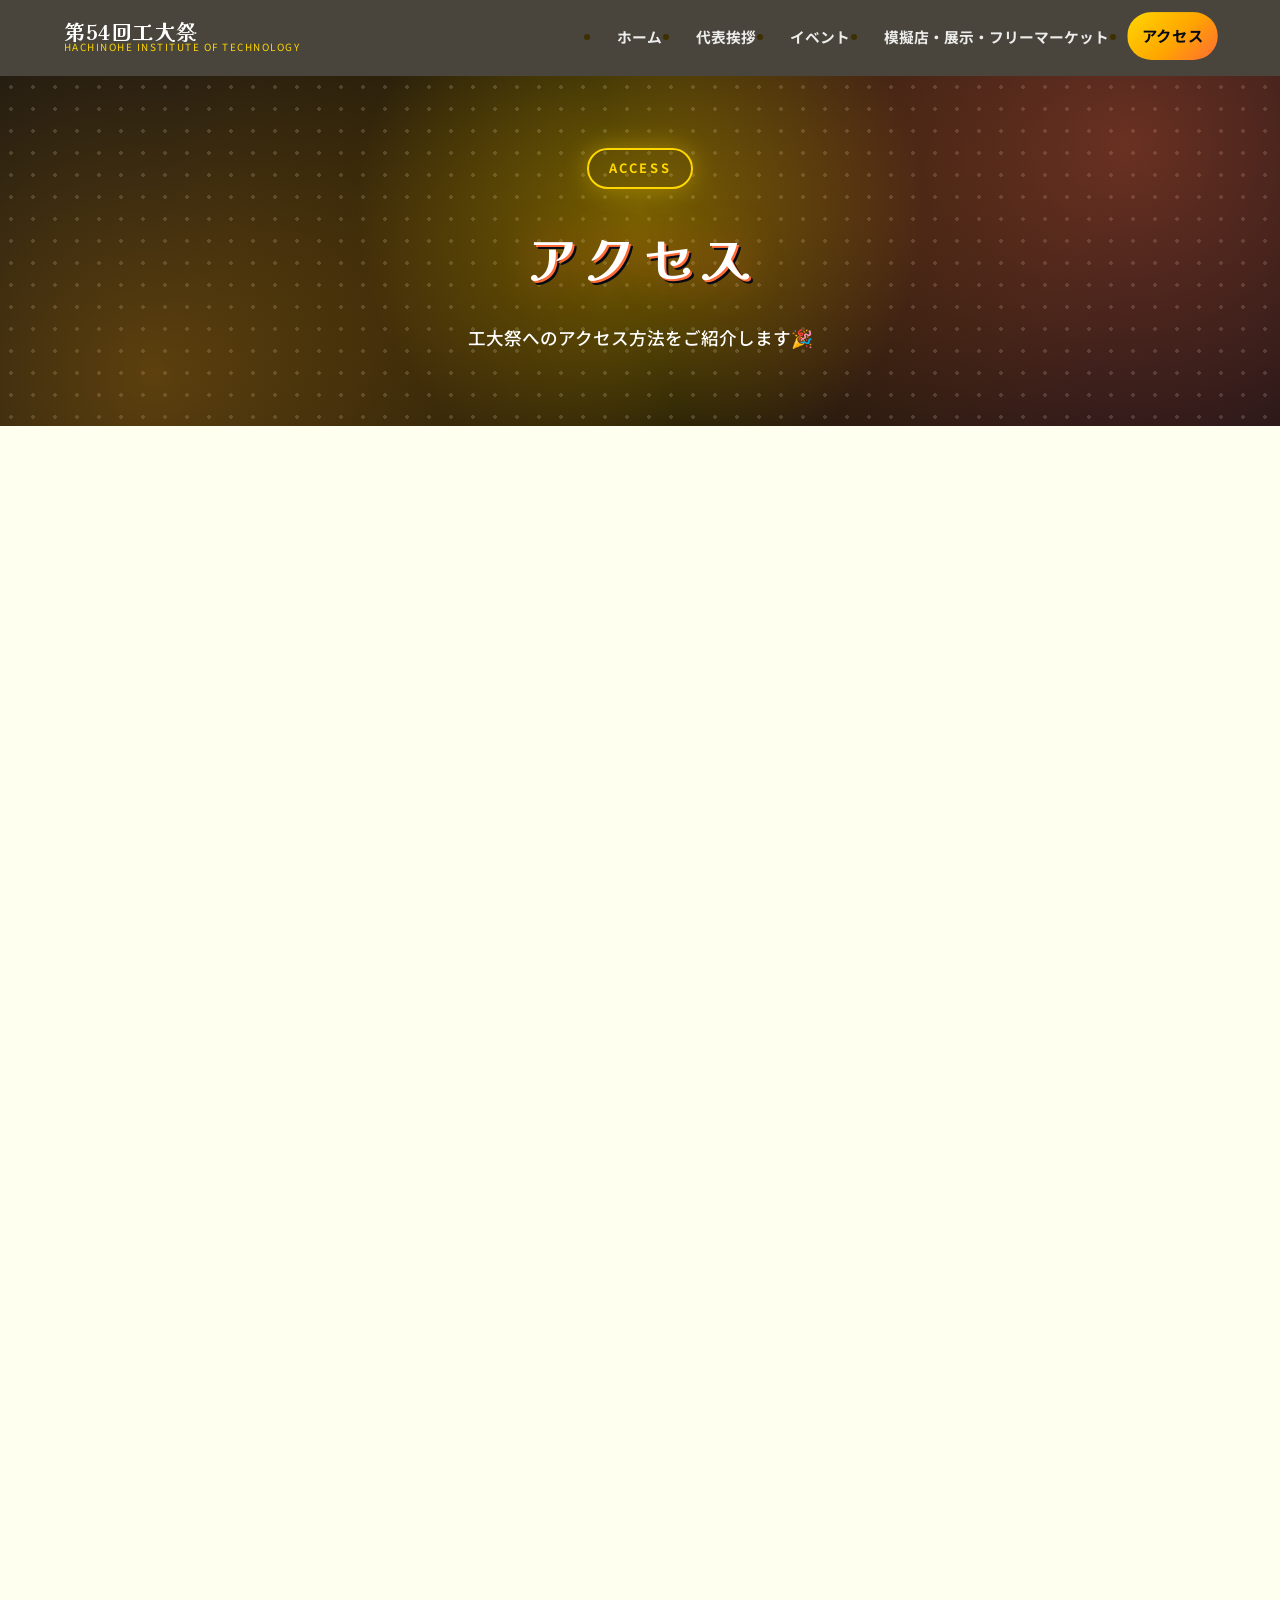
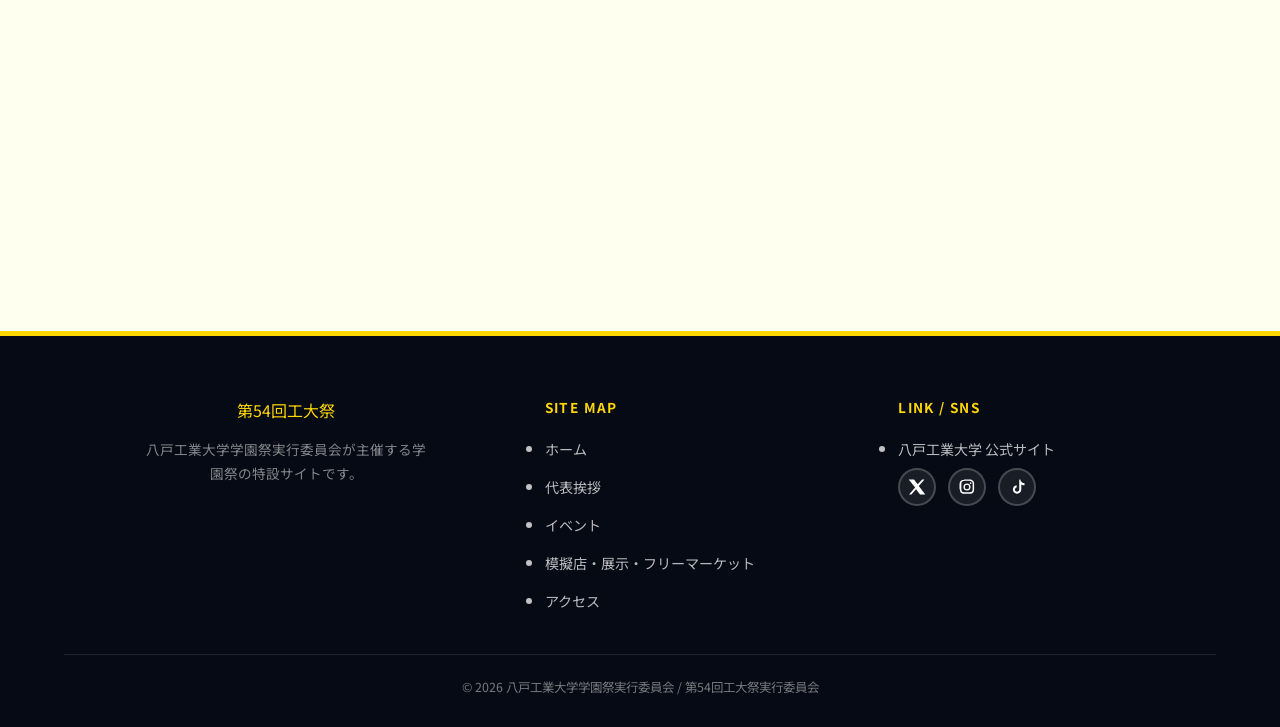
<file: access.html>
<!DOCTYPE html>
<html lang="ja">
<head>
<meta charset="UTF-8">
<meta name="viewport" content="width=device-width, initial-scale=1.0">
<title>アクセス | 第54回工大祭</title>
<link rel="stylesheet" href="css/style.css">
</head>
<body>

<header class="site-header">
  <div class="header-inner">
    <a href="index.html" class="logo">
      <span class="logo-main">第54回工大祭</span>
      <span class="logo-sub">HACHINOHE INSTITUTE OF TECHNOLOGY</span>
    </a>
    <nav class="main-nav">
      <ul>
        <li><a href="index.html">ホーム</a></li>
        <li><a href="greeting.html">代表挨拶</a></li>
        <li><a href="events.html">イベント</a></li>
        <li><a href="exhibits.html">模擬店・展示・フリーマーケット</a></li>
        <li><a href="access.html" class="active">アクセス</a></li>
      </ul>
    </nav>
    <button class="nav-toggle" aria-label="メニューを開く">
      <span></span><span></span><span></span>
    </button>
  </div>
</header>

<section class="page-hero">
  <div>
    <p class="page-hero-eyebrow">ACCESS</p>
    <h1>アクセス</h1>
    <p>工大祭へのアクセス方法をご紹介します🎉</p>
  </div>
</section>

<section class="section">
  <div class="container">

    <div class="grid access-grid fade-in">
      <div class="card">
        <div class="card-icon">📅</div>
        <h3>開催日</h3>
        <p>2026年10月10日(土)・11日(日)<br>両日とも10:00～</p>
      </div>
      <div class="card">
        <div class="card-icon">📍</div>
        <h3>開催場所</h3>
        <p>八戸工業大学<br>青森県八戸市妙字大開88-1</p>
      </div>
      <a href="#traffic-access" class="card card-link">
        <div class="card-icon">🚗</div>
        <h3>お車でお越しの方</h3>
        <p>学内駐車場（無料）をご利用いただけます。</p>
      </a>
      <a href="#traffic-access" class="card card-link">
        <div class="card-icon">🚌</div>
        <h3>公共交通機関でお越しの方</h3>
        <p>最寄り：本八戸駅<br>本八戸駅から車で20分<br>シャトルバス運行予定なし</p>
      </a>
    </div>

    <div class="section-head fade-in" id="traffic-access" style="margin-top:64px;">
      <span class="section-eyebrow">DETAILS</span>
      <h2 class="section-title">詳しい交通アクセス</h2>
    </div>
    
    <div class="access-info fade-in">
      <h3>🚗 お車の場合</h3>
      <ul>
        <li>八戸南ICから車で5分</li>
        <li>本八戸駅から車で20分</li>
        <li>学内駐車場（無料）あり</li>
      </ul>
    </div>

    <div class="access-info fade-in">
      <h3>🚌 公共交通機関の場合</h3>
      <ul>
        <li>本八戸駅から車で20分</li>
        <li>最寄りの公共交通機関は本八戸駅です</li>
        <li>シャトルバス運行予定なし</li>
      </ul>
    </div>

  </div>
</section>

<footer class="site-footer">
  <div class="container">
    <div class="footer-grid">
      <div class="footer-brand">
        <span class="logo-main">第54回工大祭</span>
        <p>八戸工業大学学園祭実行委員会が主催する学園祭の特設サイトです。</p>
      </div>
      <div class="footer-col">
        <h4>SITE MAP</h4>
        <ul>
          <li><a href="index.html">ホーム</a></li>
          <li><a href="greeting.html">代表挨拶</a></li>
          <li><a href="events.html">イベント</a></li>
          <li><a href="exhibits.html">模擬店・展示・フリーマーケット</a></li>
          <li><a href="access.html">アクセス</a></li>
        </ul>
      </div>
      <div class="footer-col">
        <h4>LINK / SNS</h4>
        <ul>
          <li><a href="https://www.hi-tech.ac.jp/" target="_blank" rel="noopener">八戸工業大学 公式サイト</a></li>

        </ul>
        <div class="sns-row">
          <a href="#" aria-label="X"><svg viewBox="0 0 24 24"><path d="M18.9 2H22l-7.6 8.7L23 22h-6.9l-5.4-7-6.2 7H1.4l8.1-9.3L1 2h7l4.9 6.4L18.9 2z"/></svg></a>
          <a href="#" aria-label="Instagram"><svg viewBox="0 0 24 24"><path d="M12 2c2.7 0 3 0 4.1.1 1 .04 1.7.2 2.3.4a4.6 4.6 0 0 1 2.6 2.6c.2.6.36 1.3.4 2.3.05 1.1.1 1.4.1 4.1s0 3-.1 4.1c-.04 1-.2 1.7-.4 2.3a4.6 4.6 0 0 1-2.6 2.6c-.6.2-1.3.36-2.3.4-1.1.05-1.4.1-4.1.1s-3 0-4.1-.1c-1-.04-1.7-.2-2.3-.4a4.6 4.6 0 0 1-2.6-2.6c-.2-.6-.36-1.3-.4-2.3C2 15 2 14.7 2 12s0-3 .1-4.1c.04-1 .2-1.7.4-2.3a4.6 4.6 0 0 1 2.6-2.6c.6-.2 1.3-.36 2.3-.4C8 2 8.3 2 12 2zm0 1.8c-2.6 0-2.9 0-4 .1-.8.03-1.3.16-1.6.27a2.8 2.8 0 0 0-1.6 1.6c-.1.3-.24.8-.27 1.6-.05 1.1-.06 1.4-.06 4s0 2.9.06 4c.03.8.17 1.3.27 1.6a2.8 2.8 0 0 0 1.6 1.6c.3.1.8.24 1.6.27 1.1.05 1.4.06 4 .06s2.9 0 4-.06c.8-.03 1.3-.17 1.6-.27a2.8 2.8 0 0 0 1.6-1.6c.1-.3.24-.8.27-1.6.05-1.1.06-1.4.06-4s0-2.9-.06-4a5 5 0 0 0-.27-1.6 2.8 2.8 0 0 0-1.6-1.6c-.3-.1-.8-.24-1.6-.27-1.1-.05-1.4-.1-4-.1zm0 3.5a4.7 4.7 0 1 1 0 9.4 4.7 4.7 0 0 1 0-9.4zm0 1.8a2.9 2.9 0 1 0 0 5.8 2.9 2.9 0 0 0 0-5.8zm5.9-2.2a1.1 1.1 0 1 1-2.2 0 1.1 1.1 0 0 1 2.2 0z"/></svg></a>
          <a href="#" aria-label="TikTok"><svg viewBox="0 0 24 24"><path d="M14 2h2.4c.2 1.4.9 2.7 2 3.6 1 .9 2.3 1.4 3.6 1.5v2.6c-1.5 0-3-.4-4.3-1.2v6.9c0 3.1-2.5 5.6-5.6 5.6S6.5 18.5 6.5 15.4c0-2.9 2.2-5.3 5-5.6v2.7c-1.3.2-2.3 1.4-2.3 2.9 0 1.6 1.3 2.9 2.9 2.9s2.9-1.3 2.9-2.9V2z"/></svg></a>
        </div>
      </div>
    </div>
    <div class="footer-bottom">
      &copy; 2026 八戸工業大学学園祭実行委員会 / 第54回工大祭実行委員会
    </div>
  </div>
</footer>

<script src="js/script.js"></script>
</body>
</html>
</file>
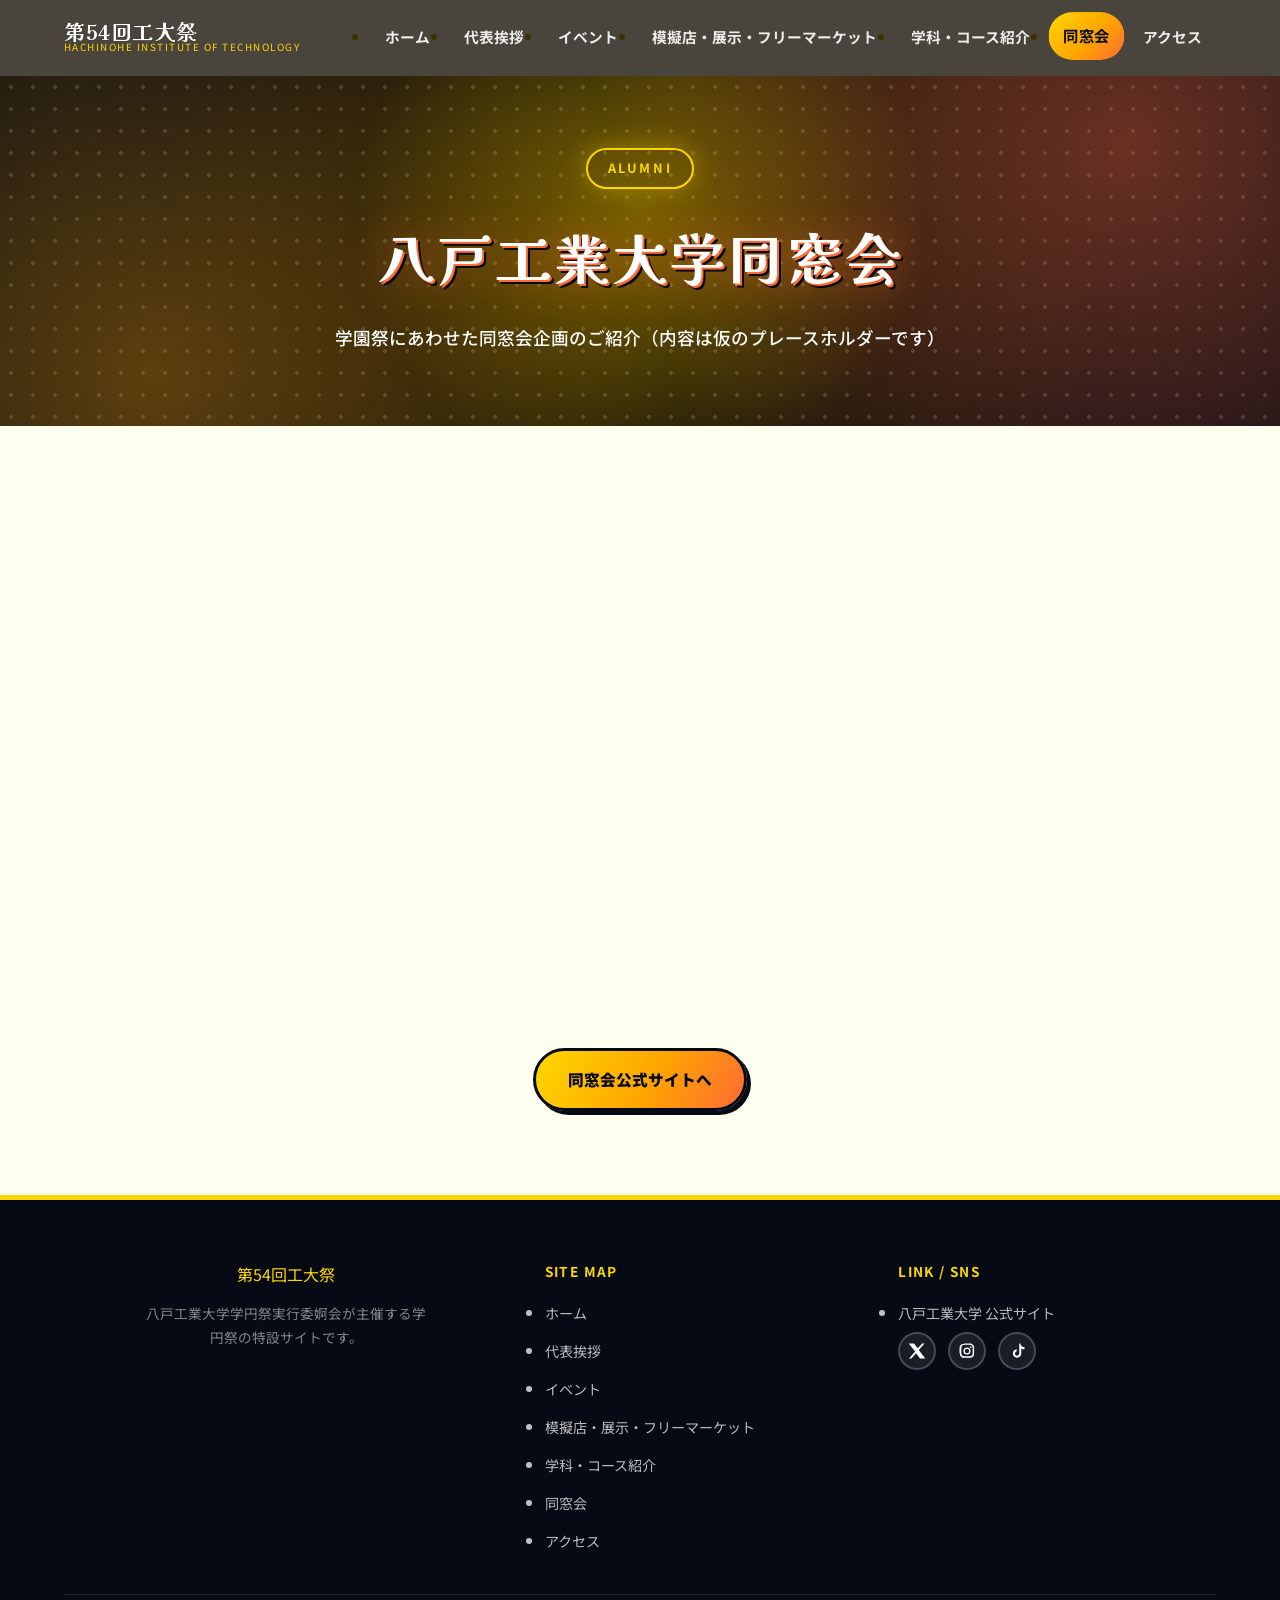
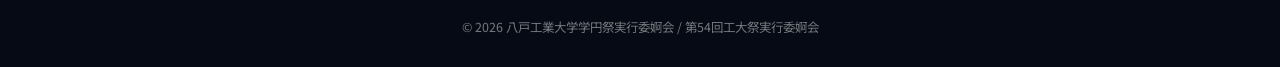
<file: alumni.html>
<!DOCTYPE html>
<html lang="ja">
<head>
<meta charset="UTF-8">
<meta name="viewport" content="width=device-width, initial-scale=1.0">
<title>八戸工業大学同窓会 | 第54回工大祭</title>
<link rel="stylesheet" href="css/style.css">
</head>
<body>

<header class="site-header">
  <div class="header-inner">
    <a href="index.html" class="logo">
      <span class="logo-main">第54回工大祭</span>
      <span class="logo-sub">HACHINOHE INSTITUTE OF TECHNOLOGY</span>
    </a>
    <nav class="main-nav">
      <ul>
        <li><a href="index.html">ホーム</a></li>
        <li><a href="greeting.html">代表挨拶</a></li>
        <li><a href="events.html">イベント</a></li>
        <li><a href="exhibits.html">模擬店・展示・フリーマーケット</a></li>
        <li><a href="departments.html">学科・コース紹介</a></li>
        <li><a href="alumni.html" class="active">同窓会</a></li>
        <li><a href="access.html">アクセス</a></li>
      </ul>
    </nav>
    <button class="nav-toggle" aria-label="メニューを開く">
      <span></span><span></span><span></span>
    </button>
  </div>
</header>

<section class="page-hero">
  <div>
    <p class="page-hero-eyebrow">ALUMNI</p>
    <h1>八戸工業大学同窓会</h1>
    <p>学園祭にあわせた同窓会企画のご紹介（内容は仮のプレースホルダーです）</p>
  </div>
</section>

<section class="section">
  <div class="container">
    <div class="section-head fade-in">
      <span class="section-eyebrow">ABOUT</span>
      <h2 class="section-title">同窓会について</h2>
      <p class="section-lead">
        八戸工業大学同窓会は、卒業生同士のつながりを深め、大学の発展を支える活動を行っています。
        工大祭期間中は、同窓会による交流企画・案内ブースを予定しています（仮）。
      </p>
    </div>

    <div class="grid fade-in">
      <div class="card">
        <div class="card-icon">交</div>
        <h3>同窓会交流ブース（仮）</h3>
        <p>卒業生同士の交流や在学生との懇談の場を予定しています。</p>
      </div>
      <div class="card">
        <div class="card-icon">案</div>
        <h3>同窓会入会案内（仮）</h3>
        <p>在学生・卒業予定者向けに同窓会の案内を行います。</p>
      </div>
      <div class="card">
        <div class="card-icon">記</div>
        <h3>周年記念企画（仮）</h3>
        <p>記念企画・展示を予定しています（詳細未定）。</p>
      </div>
    </div>

    <div class="btn-row">
      <a href="https://alumni.hi-tech.ac.jp/" class="btn" target="_blank" rel="noopener">同窓会公式サイトへ</a>
    </div>
  </div>
</section>

<footer class="site-footer">
  <div class="container">
    <div class="footer-grid">
      <div class="footer-brand">
        <span class="logo-main">第54回工大祭</span>
        <p>八戸工業大学学円祭実行委婀会が主催する学円祭の特設サイトです。</p>
      </div>
      <div class="footer-col">
        <h4>SITE MAP</h4>
        <ul>
          <li><a href="index.html">ホーム</a></li>
          <li><a href="greeting.html">代表挨拶</a></li>
          <li><a href="events.html">イベント</a></li>
          <li><a href="exhibits.html">模擬店・展示・フリーマーケット</a></li>
          <li><a href="departments.html">学科・コース紹介</a></li>
          <li><a href="alumni.html">同窓会</a></li>
          <li><a href="access.html">アクセス</a></li>
        </ul>
      </div>
      <div class="footer-col">
        <h4>LINK / SNS</h4>
        <ul>
          <li><a href="https://www.hi-tech.ac.jp/" target="_blank" rel="noopener">八戸工業大学 公式サイト</a></li>

        </ul>
        <div class="sns-row">
          <a href="#" aria-label="X"><svg viewBox="0 0 24 24"><path d="M18.9 2H22l-7.6 8.7L23 22h-6.9l-5.4-7-6.2 7H1.4l8.1-9.3L1 2h7l4.9 6.4L18.9 2z"/></svg></a>
          <a href="#" aria-label="Instagram"><svg viewBox="0 0 24 24"><path d="M12 2c2.7 0 3 0 4.1.1 1 .04 1.7.2 2.3.4a4.6 4.6 0 0 1 2.6 2.6c.2.6.36 1.3.4 2.3.05 1.1.1 1.4.1 4.1s0 3-.1 4.1c-.04 1-.2 1.7-.4 2.3a4.6 4.6 0 0 1-2.6 2.6c-.6.2-1.3.36-2.3.4-1.1.05-1.4.1-4.1.1s-3 0-4.1-.1c-1-.04-1.7-.2-2.3-.4a4.6 4.6 0 0 1-2.6-2.6c-.2-.6-.36-1.3-.4-2.3C2 15 2 14.7 2 12s0-3 .1-4.1c.04-1 .2-1.7.4-2.3a4.6 4.6 0 0 1 2.6-2.6c.6-.2 1.3-.36 2.3-.4C8 2 8.3 2 12 2zm0 1.8c-2.6 0-2.9 0-4 .1-.8.03-1.3.16-1.6.27a2.8 2.8 0 0 0-1.6 1.6c-.1.3-.24.8-.27 1.6-.05 1.1-.06 1.4-.06 4s0 2.9.06 4c.03.8.17 1.3.27 1.6a2.8 2.8 0 0 0 1.6 1.6c.3.1.8.24 1.6.27 1.1.05 1.4.06 4 .06s2.9 0 4-.06c.8-.03 1.3-.17 1.6-.27a2.8 2.8 0 0 0 1.6-1.6c.1-.3.24-.8.27-1.6.05-1.1.06-1.4.06-4s0-2.9-.06-4a5 5 0 0 0-.27-1.6 2.8 2.8 0 0 0-1.6-1.6c-.3-.1-.8-.24-1.6-.27-1.1-.05-1.4-.1-4-.1zm0 3.5a4.7 4.7 0 1 1 0 9.4 4.7 4.7 0 0 1 0-9.4zm0 1.8a2.9 2.9 0 1 0 0 5.8 2.9 2.9 0 0 0 0-5.8zm5.9-2.2a1.1 1.1 0 1 1-2.2 0 1.1 1.1 0 0 1 2.2 0z"/></svg></a>
          <a href="#" aria-label="TikTok"><svg viewBox="0 0 24 24"><path d="M14 2h2.4c.2 1.4.9 2.7 2 3.6 1 .9 2.3 1.4 3.6 1.5v2.6c-1.5 0-3-.4-4.3-1.2v6.9c0 3.1-2.5 5.6-5.6 5.6S6.5 18.5 6.5 15.4c0-2.9 2.2-5.3 5-5.6v2.7c-1.3.2-2.3 1.4-2.3 2.9 0 1.6 1.3 2.9 2.9 2.9s2.9-1.3 2.9-2.9V2z"/></svg></a>
        </div>
      </div>
    </div>
    <div class="footer-bottom">
      &copy; 2026 八戸工業大学学円祭実行委婀会 / 第54回工大祭実行委婀会
    </div>
  </div>
</footer>

<script src="js/script.js"></script>
</body>
</html>
</file>
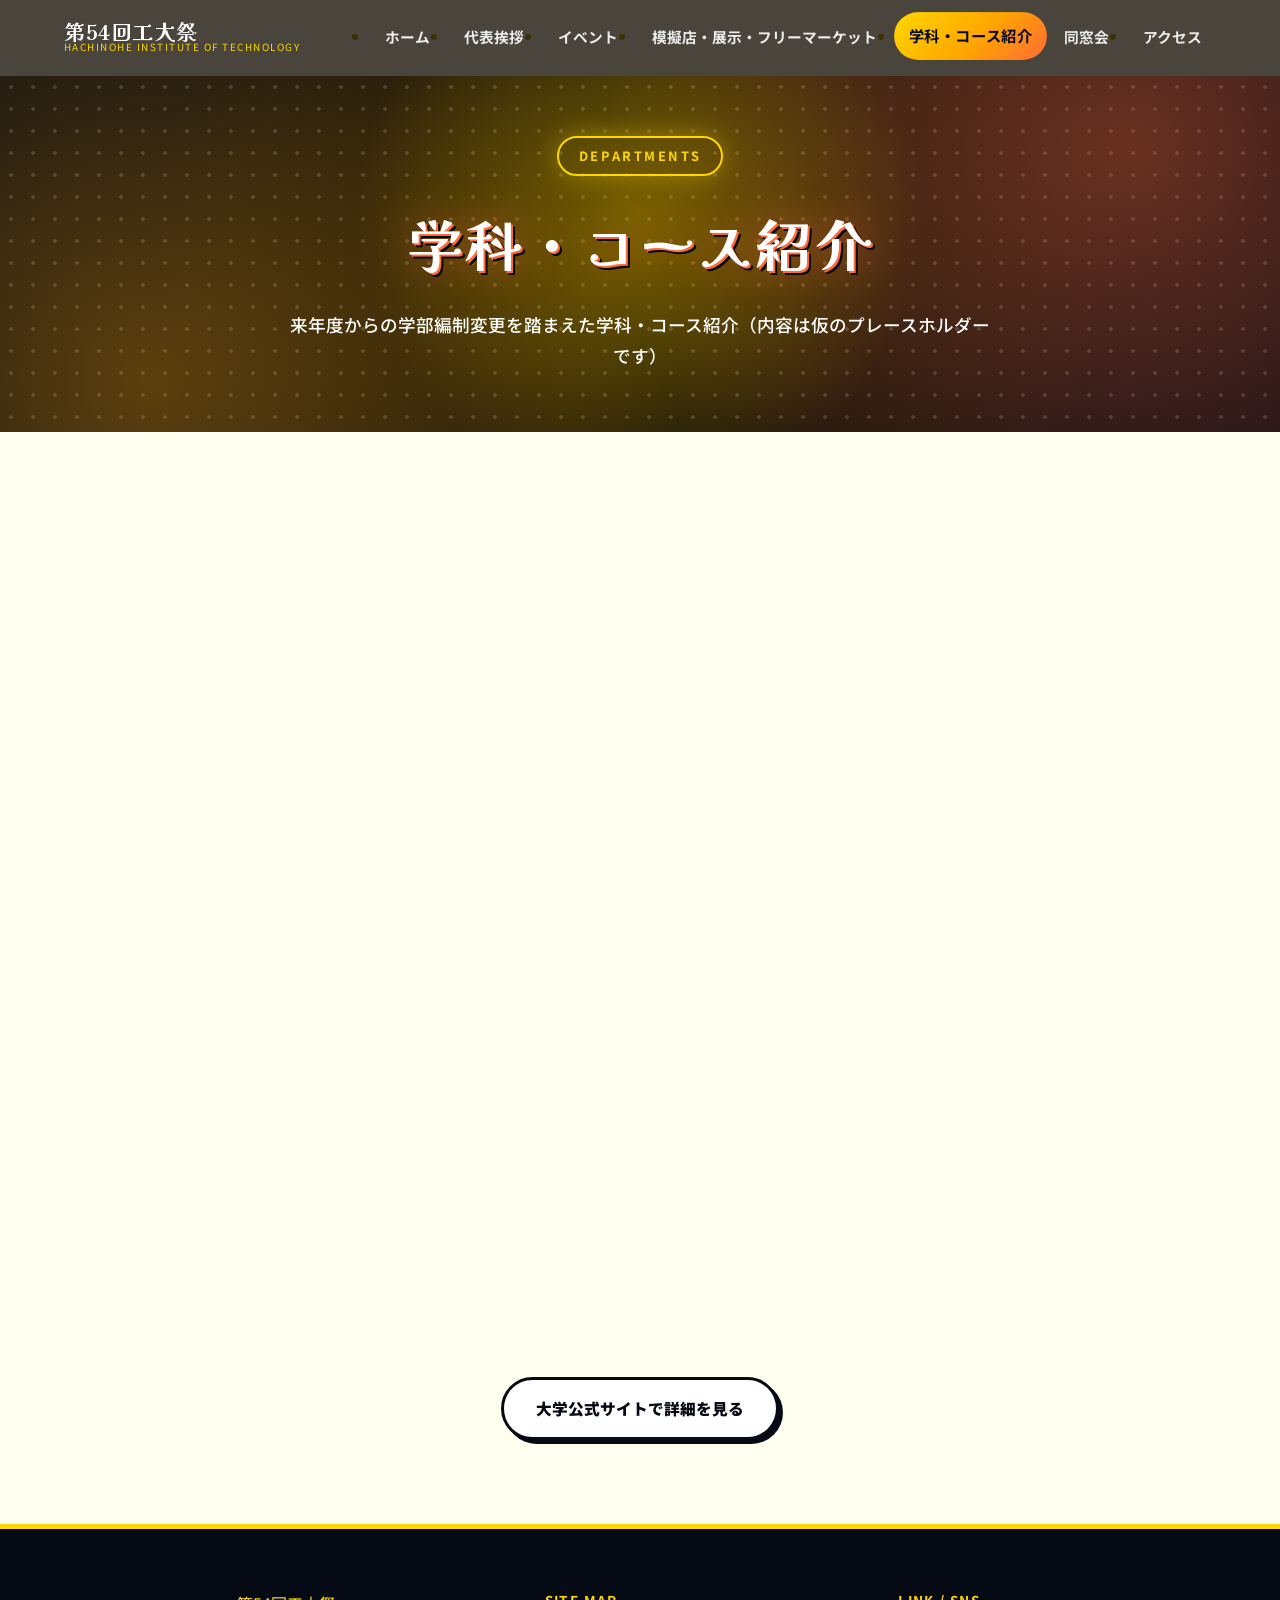
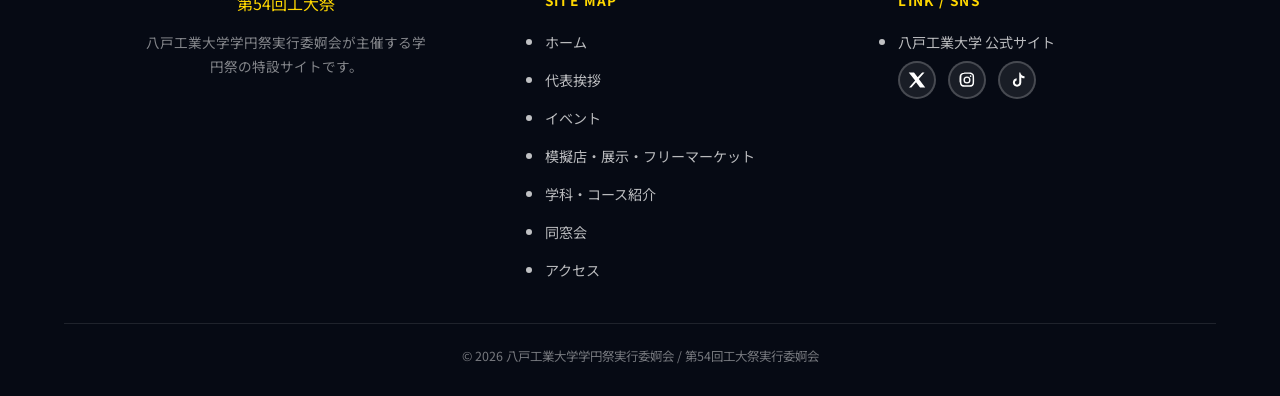
<file: departments.html>
<!DOCTYPE html>
<html lang="ja">
<head>
<meta charset="UTF-8">
<meta name="viewport" content="width=device-width, initial-scale=1.0">
<title>学科・コース紹介 | 第54回工大祭</title>
<link rel="stylesheet" href="css/style.css">
</head>
<body>

<header class="site-header">
  <div class="header-inner">
    <a href="index.html" class="logo">
      <span class="logo-main">第54回工大祭</span>
      <span class="logo-sub">HACHINOHE INSTITUTE OF TECHNOLOGY</span>
    </a>
    <nav class="main-nav">
      <ul>
        <li><a href="index.html">ホーム</a></li>
        <li><a href="greeting.html">代表挨拶</a></li>
        <li><a href="events.html">イベント</a></li>
        <li><a href="exhibits.html">模擬店・展示・フリーマーケット</a></li>
        <li><a href="departments.html" class="active">学科・コース紹介</a></li>
        <li><a href="alumni.html">同窓会</a></li>
        <li><a href="access.html">アクセス</a></li>
      </ul>
    </nav>
    <button class="nav-toggle" aria-label="メニューを開く">
      <span></span><span></span><span></span>
    </button>
  </div>
</header>

<section class="page-hero">
  <div>
    <p class="page-hero-eyebrow">DEPARTMENTS</p>
    <h1>学科・コース紹介</h1>
    <p>来年度からの学部編制変更を踏まえた学科・コース紹介（内容は仮のプレースホルダーです）</p>
  </div>
</section>

<section class="section">
  <div class="container">
    <div class="section-head fade-in">
      <span class="section-eyebrow">NOTICE</span>
      <h2 class="section-title">学部編制変更について</h2>
      <p class="section-lead">
        来年度より学部・学科の編制が変更される予定です。学園祭当日は、新体制での学びの内容を紹介する企画も予定しています（仮）。
      </p>
    </div>

    <div class="grid fade-in">
      <div class="card">
        <div class="card-icon">工</div>
        <h3>工学部（仮）</h3>
        <p>機械・電気電子・土木・建築などの分野を予定（仮の学科名です）。</p>
      </div>
      <div class="card">
        <div class="card-icon">情</div>
        <h3>情報デザイン・データサイエンス学部（仮）</h3>
        <p>情報工学・データサイエンス系の分野を予定（仮の学科名です）。</p>
      </div>
      <div class="card">
        <div class="card-icon">感</div>
        <h3>感性デザイン学部（仮）</h3>
        <p>デザイン・感性工学系の分野を予定（仮の学科名です）。</p>
      </div>
      <div class="card">
        <div class="card-icon">環</div>
        <h3>環境・建築デザイン学部（仮）</h3>
        <p>建築・都市・環境系の分野を予定（仮の学科名です）。</p>
      </div>
    </div>

    <div class="btn-row">
      <a href="https://www.hi-tech.ac.jp/" class="btn outline" target="_blank" rel="noopener">大学公式サイトで詳細を見る</a>
    </div>
  </div>
</section>

<footer class="site-footer">
  <div class="container">
    <div class="footer-grid">
      <div class="footer-brand">
        <span class="logo-main">第54回工大祭</span>
        <p>八戸工業大学学円祭実行委婀会が主催する学円祭の特設サイトです。</p>
      </div>
      <div class="footer-col">
        <h4>SITE MAP</h4>
        <ul>
          <li><a href="index.html">ホーム</a></li>
          <li><a href="greeting.html">代表挨拶</a></li>
          <li><a href="events.html">イベント</a></li>
          <li><a href="exhibits.html">模擬店・展示・フリーマーケット</a></li>
          <li><a href="departments.html">学科・コース紹介</a></li>
          <li><a href="alumni.html">同窓会</a></li>
          <li><a href="access.html">アクセス</a></li>
        </ul>
      </div>
      <div class="footer-col">
        <h4>LINK / SNS</h4>
        <ul>
          <li><a href="https://www.hi-tech.ac.jp/" target="_blank" rel="noopener">八戸工業大学 公式サイト</a></li>

        </ul>
        <div class="sns-row">
          <a href="#" aria-label="X"><svg viewBox="0 0 24 24"><path d="M18.9 2H22l-7.6 8.7L23 22h-6.9l-5.4-7-6.2 7H1.4l8.1-9.3L1 2h7l4.9 6.4L18.9 2z"/></svg></a>
          <a href="#" aria-label="Instagram"><svg viewBox="0 0 24 24"><path d="M12 2c2.7 0 3 0 4.1.1 1 .04 1.7.2 2.3.4a4.6 4.6 0 0 1 2.6 2.6c.2.6.36 1.3.4 2.3.05 1.1.1 1.4.1 4.1s0 3-.1 4.1c-.04 1-.2 1.7-.4 2.3a4.6 4.6 0 0 1-2.6 2.6c-.6.2-1.3.36-2.3.4-1.1.05-1.4.1-4.1.1s-3 0-4.1-.1c-1-.04-1.7-.2-2.3-.4a4.6 4.6 0 0 1-2.6-2.6c-.2-.6-.36-1.3-.4-2.3C2 15 2 14.7 2 12s0-3 .1-4.1c.04-1 .2-1.7.4-2.3a4.6 4.6 0 0 1 2.6-2.6c.6-.2 1.3-.36 2.3-.4C8 2 8.3 2 12 2zm0 1.8c-2.6 0-2.9 0-4 .1-.8.03-1.3.16-1.6.27a2.8 2.8 0 0 0-1.6 1.6c-.1.3-.24.8-.27 1.6-.05 1.1-.06 1.4-.06 4s0 2.9.06 4c.03.8.17 1.3.27 1.6a2.8 2.8 0 0 0 1.6 1.6c.3.1.8.24 1.6.27 1.1.05 1.4.06 4 .06s2.9 0 4-.06c.8-.03 1.3-.17 1.6-.27a2.8 2.8 0 0 0 1.6-1.6c.1-.3.24-.8.27-1.6.05-1.1.06-1.4.06-4s0-2.9-.06-4a5 5 0 0 0-.27-1.6 2.8 2.8 0 0 0-1.6-1.6c-.3-.1-.8-.24-1.6-.27-1.1-.05-1.4-.1-4-.1zm0 3.5a4.7 4.7 0 1 1 0 9.4 4.7 4.7 0 0 1 0-9.4zm0 1.8a2.9 2.9 0 1 0 0 5.8 2.9 2.9 0 0 0 0-5.8zm5.9-2.2a1.1 1.1 0 1 1-2.2 0 1.1 1.1 0 0 1 2.2 0z"/></svg></a>
          <a href="#" aria-label="TikTok"><svg viewBox="0 0 24 24"><path d="M14 2h2.4c.2 1.4.9 2.7 2 3.6 1 .9 2.3 1.4 3.6 1.5v2.6c-1.5 0-3-.4-4.3-1.2v6.9c0 3.1-2.5 5.6-5.6 5.6S6.5 18.5 6.5 15.4c0-2.9 2.2-5.3 5-5.6v2.7c-1.3.2-2.3 1.4-2.3 2.9 0 1.6 1.3 2.9 2.9 2.9s2.9-1.3 2.9-2.9V2z"/></svg></a>
        </div>
      </div>
    </div>
    <div class="footer-bottom">
      &copy; 2026 八戸工業大学学円祭実行委婀会 / 第54回工大祭実行委婀会
    </div>
  </div>
</footer>

<script src="js/script.js"></script>
</body>
</html>
</file>
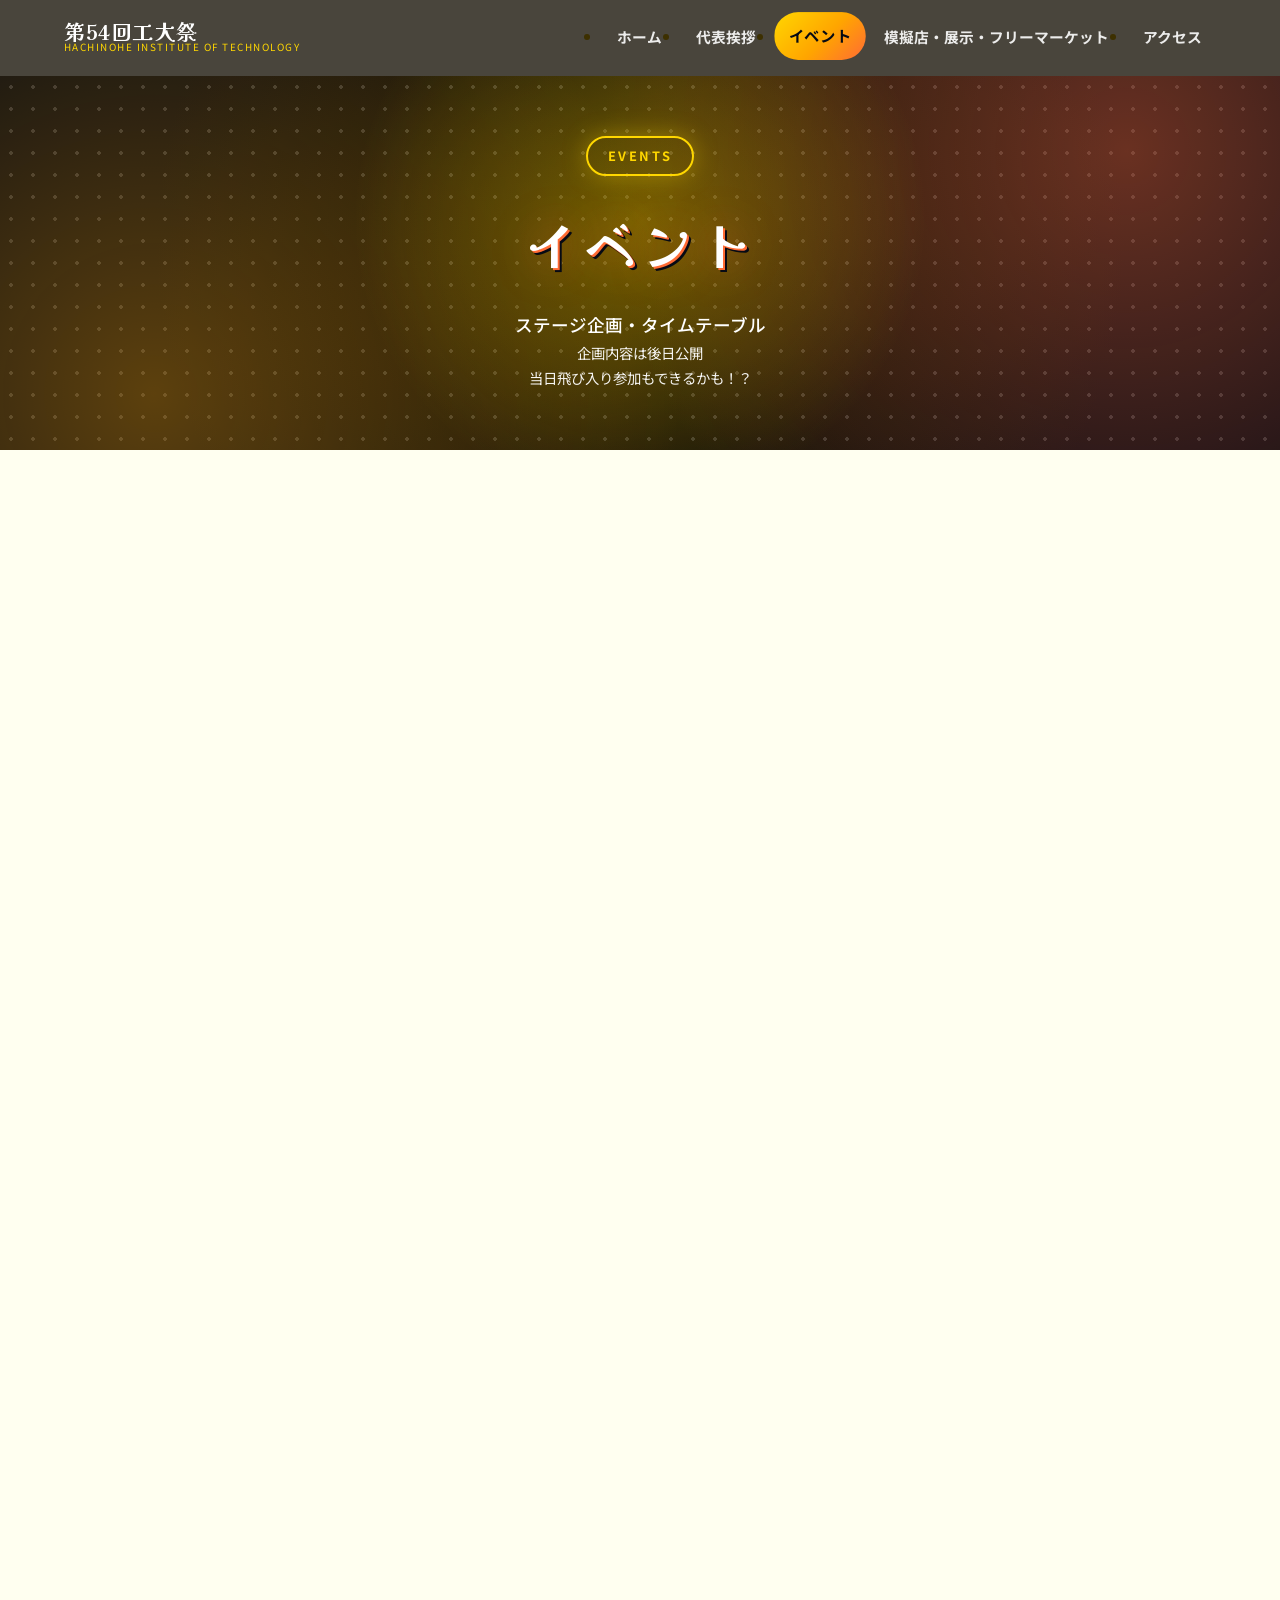
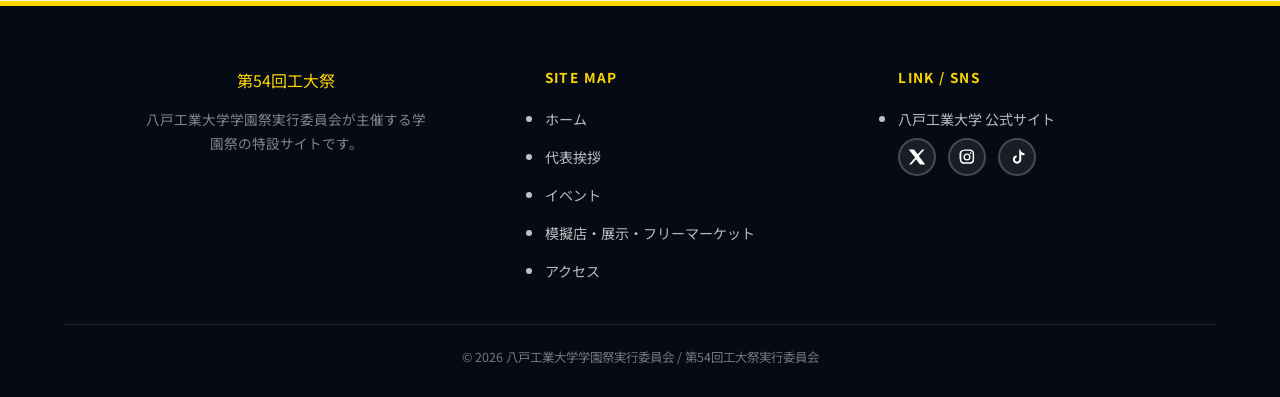
<file: events.html>
<!DOCTYPE html>
<html lang="ja">
<head>
<meta charset="UTF-8">
<meta name="viewport" content="width=device-width, initial-scale=1.0">
<title>イベント | 第54回工大祭</title>
<link rel="stylesheet" href="css/style.css">
</head>
<body>

<header class="site-header">
  <div class="header-inner">
    <a href="index.html" class="logo">
      <span class="logo-main">第54回工大祭</span>
      <span class="logo-sub">HACHINOHE INSTITUTE OF TECHNOLOGY</span>
    </a>
    <nav class="main-nav">
      <ul>
        <li><a href="index.html">ホーム</a></li>
        <li><a href="greeting.html">代表挨拶</a></li>
        <li><a href="events.html" class="active">イベント</a></li>
        <li><a href="exhibits.html">模擬店・展示・フリーマーケット</a></li>
        <li><a href="access.html">アクセス</a></li>
      </ul>
    </nav>
    <button class="nav-toggle" aria-label="メニューを開く">
      <span></span><span></span><span></span>
    </button>
  </div>
</header>

<section class="page-hero">
  <div>
    <p class="page-hero-eyebrow">EVENTS</p>
    <h1>イベント</h1>
    <p>ステージ企画・タイムテーブル<br><small>企画内容は後日公開<br>当日飛び入り参加もできるかも！？</small></p>
  </div>
</section>

<section class="section">
  <div class="container">
    <div class="section-head fade-in">
      <span class="section-eyebrow">DAY 1</span>
      <h2 class="section-title">10月10日(土)</h2>
    </div>
    <div class="table-wrap fade-in">
      <table class="tt">
        <thead>
          <tr><th>時間</th><th>ステージ（※天時体育館）</th><th>新聞閲覧室</th></tr>
        </thead>
        <tbody>
          <tr><td>10:00~</td><td>オープニング</td><td></td></tr>
          <tr><td>10:30~</td><td>軽音学部</td><td></td></tr>
          <tr><td>11:00~</td><td>DTM研究部</td><td>公開講義</td></tr>
          <tr><td>11:30~</td><td>DTM研究部</td><td></td></tr>
          <tr><td>12:00~</td><td>★かき氷早食い大会</td><td>★カラオケバトル予選</td></tr>
          <tr><td>12:30~</td><td>Pacchi</td><td></td></tr>
          <tr><td>13:00~</td><td>★カラオケバトル決勝</td><td>Pacchi物販</td></tr>
          <tr><td>13:30~</td><td>吹奏楽部</td><td>ストレーメント予算</td></tr>
          <tr><td>14:00~</td><td></td><td></td></tr>
          <tr><td>14:30~</td><td>★風船早割レース</td><td>ストレーメント 決勝</td></tr>
          <tr><td>15:00~</td><td>★ビンゴ大会</td><td></td></tr>
          <tr><td>15:30~</td><td>エンディング</td><td></td></tr>
        </tbody>
      </table>
    </div>

    <div class="section-head fade-in" style="margin-top:64px;">
      <span class="section-eyebrow">DAY 2</span>
      <h2 class="section-title">10月11日(日)</h2>
    </div>
    <div class="table-wrap fade-in">
      <table class="tt">
        <thead>
          <tr><th>時間</th><th>ステージ（※天時体育館）</th><th>新聞閲覧室</th></tr>
        </thead>
        <tbody>
          <tr><td>10:00~</td><td>オープニング</td><td></td></tr>
          <tr><td>10:30~</td><td>軽音学部</td><td>公開講義</td></tr>
          <tr><td>11:00~</td><td></td><td></td></tr>
          <tr><td>11:30~</td><td>越田教授エレクトーン</td><td></td></tr>
          <tr><td>12:00~</td><td>★コスプレコンテスト</td><td>ビブリオバトル</td></tr>
          <tr><td>12:30~</td><td>シーガルマン</td><td></td></tr>
          <tr><td>13:00~</td><td>★コーラ早飲み</td><td>シーガルマン撮影会</td></tr>
          <tr><td>13:30~</td><td>ストリートダンス愛好会</td><td>プロスタ大会 予選</td></tr>
          <tr><td>14:00~</td><td>★けん玉耐久チャレンジ</td><td></td></tr>
          <tr><td>14:30~</td><td>★巨大黒農危機一撃</td><td>プロスタ大会 決勝</td></tr>
          <tr><td>15:00~</td><td>DJ NUU JINTOKU</td><td></td></tr>
          <tr><td>15:30~</td><td>エンディング</td><td></td></tr>
        </tbody>
      </table>
    </div>

  </div>
</section>

<section class="section alt">
  <div class="container">
    <div class="section-head fade-in">
      <span class="section-eyebrow">NOTE</span>
      <h2 class="section-title">雨天時について</h2>
      <p class="section-lead">
        雨天の場合、屋外ステージ企画は体育館へ会場を変更する場合があります（仮）。最新情報は当日SNS・受付にてご確認ください。
      </p>
    </div>
  </div>
</section>

<footer class="site-footer">
  <div class="container">
    <div class="footer-grid">
      <div class="footer-brand">
        <span class="logo-main">第54回工大祭</span>
        <p>八戸工業大学学園祭実行委員会が主催する学園祭の特設サイトです。</p>
      </div>
      <div class="footer-col">
        <h4>SITE MAP</h4>
        <ul>
          <li><a href="index.html">ホーム</a></li>
          <li><a href="greeting.html">代表挨拶</a></li>
          <li><a href="events.html">イベント</a></li>
          <li><a href="exhibits.html">模擬店・展示・フリーマーケット</a></li>
          <li><a href="access.html">アクセス</a></li>
        </ul>
      </div>
      <div class="footer-col">
        <h4>LINK / SNS</h4>
        <ul>
          <li><a href="https://www.hi-tech.ac.jp/" target="_blank">八戸工業大学 公式サイト</a></li>

        </ul>
        <div class="sns-row">
          <a href="#" aria-label="X"><svg viewBox="0 0 24 24"><path d="M18.9 2H22l-7.6 8.7L23 22h-6.9l-5.4-7-6.2 7H1.4l8.1-9.3L1 2h7l4.9 6.4L18.9 2z"/></svg></a>
          <a href="#" aria-label="Instagram"><svg viewBox="0 0 24 24"><path d="M12 2c2.7 0 3 0 4.1.1 1 .04 1.7.2 2.3.4a4.6 4.6 0 0 1 2.6 2.6c.2.6.36 1.3.4 2.3.05 1.1.1 1.4.1 4.1s0 3-.1 4.1c-.04 1-.2 1.7-.4 2.3a4.6 4.6 0 0 1-2.6 2.6c-.6.2-1.3.36-2.3.4-1.1.05-1.4.1-4.1.1s-3 0-4.1-.1c-1-.04-1.7-.2-2.3-.4a4.6 4.6 0 0 1-2.6-2.6c-.2-.6-.36-1.3-.4-2.3C2 15 2 14.7 2 12s0-3 .1-4.1c.04-1 .2-1.7.4-2.3a4.6 4.6 0 0 1 2.6-2.6c.6-.2 1.3-.36 2.3-.4C8 2 8.3 2 12 2zm0 1.8c-2.6 0-2.9 0-4 .1-.8.03-1.3.16-1.6.27a2.8 2.8 0 0 0-1.6 1.6c-.1.3-.24.8-.27 1.6-.05 1.1-.06 1.4-.06 4s0 2.9.06 4c.03.8.17 1.3.27 1.6a2.8 2.8 0 0 0 1.6 1.6c.3.1.8.24 1.6.27 1.1.05 1.4.06 4 .06s2.9 0 4-.06c.8-.03 1.3-.17 1.6-.27a2.8 2.8 0 0 0 1.6-1.6c.1-.3.24-.8.27-1.6.05-1.1.06-1.4.06-4s0-2.9-.06-4a5 5 0 0 0-.27-1.6 2.8 2.8 0 0 0-1.6-1.6c-.3-.1-.8-.24-1.6-.27-1.1-.05-1.4-.1-4-.1zm0 3.5a4.7 4.7 0 1 1 0 9.4 4.7 4.7 0 0 1 0-9.4zm0 1.8a2.9 2.9 0 1 0 0 5.8 2.9 2.9 0 0 0 0-5.8zm5.9-2.2a1.1 1.1 0 1 1-2.2 0 1.1 1.1 0 0 1 2.2 0z"/></svg></a>
          <a href="#" aria-label="TikTok"><svg viewBox="0 0 24 24"><path d="M14 2h2.4c.2 1.4.9 2.7 2 3.6 1 .9 2.3 1.4 3.6 1.5v2.6c-1.5 0-3-.4-4.3-1.2v6.9c0 3.1-2.5 5.6-5.6 5.6S6.5 18.5 6.5 15.4c0-2.9 2.2-5.3 5-5.6v2.7c-1.3.2-2.3 1.4-2.3 2.9 0 1.6 1.3 2.9 2.9 2.9s2.9-1.3 2.9-2.9V2z"/></svg></a>
        </div>
      </div>
    </div>
    <div class="footer-bottom">
      &copy; 2026 八戸工業大学学園祭実行委員会 / 第54回工大祭実行委員会
    </div>
  </div>
</footer>

<script src="js/script.js"></script>
</body>
</html>
</file>
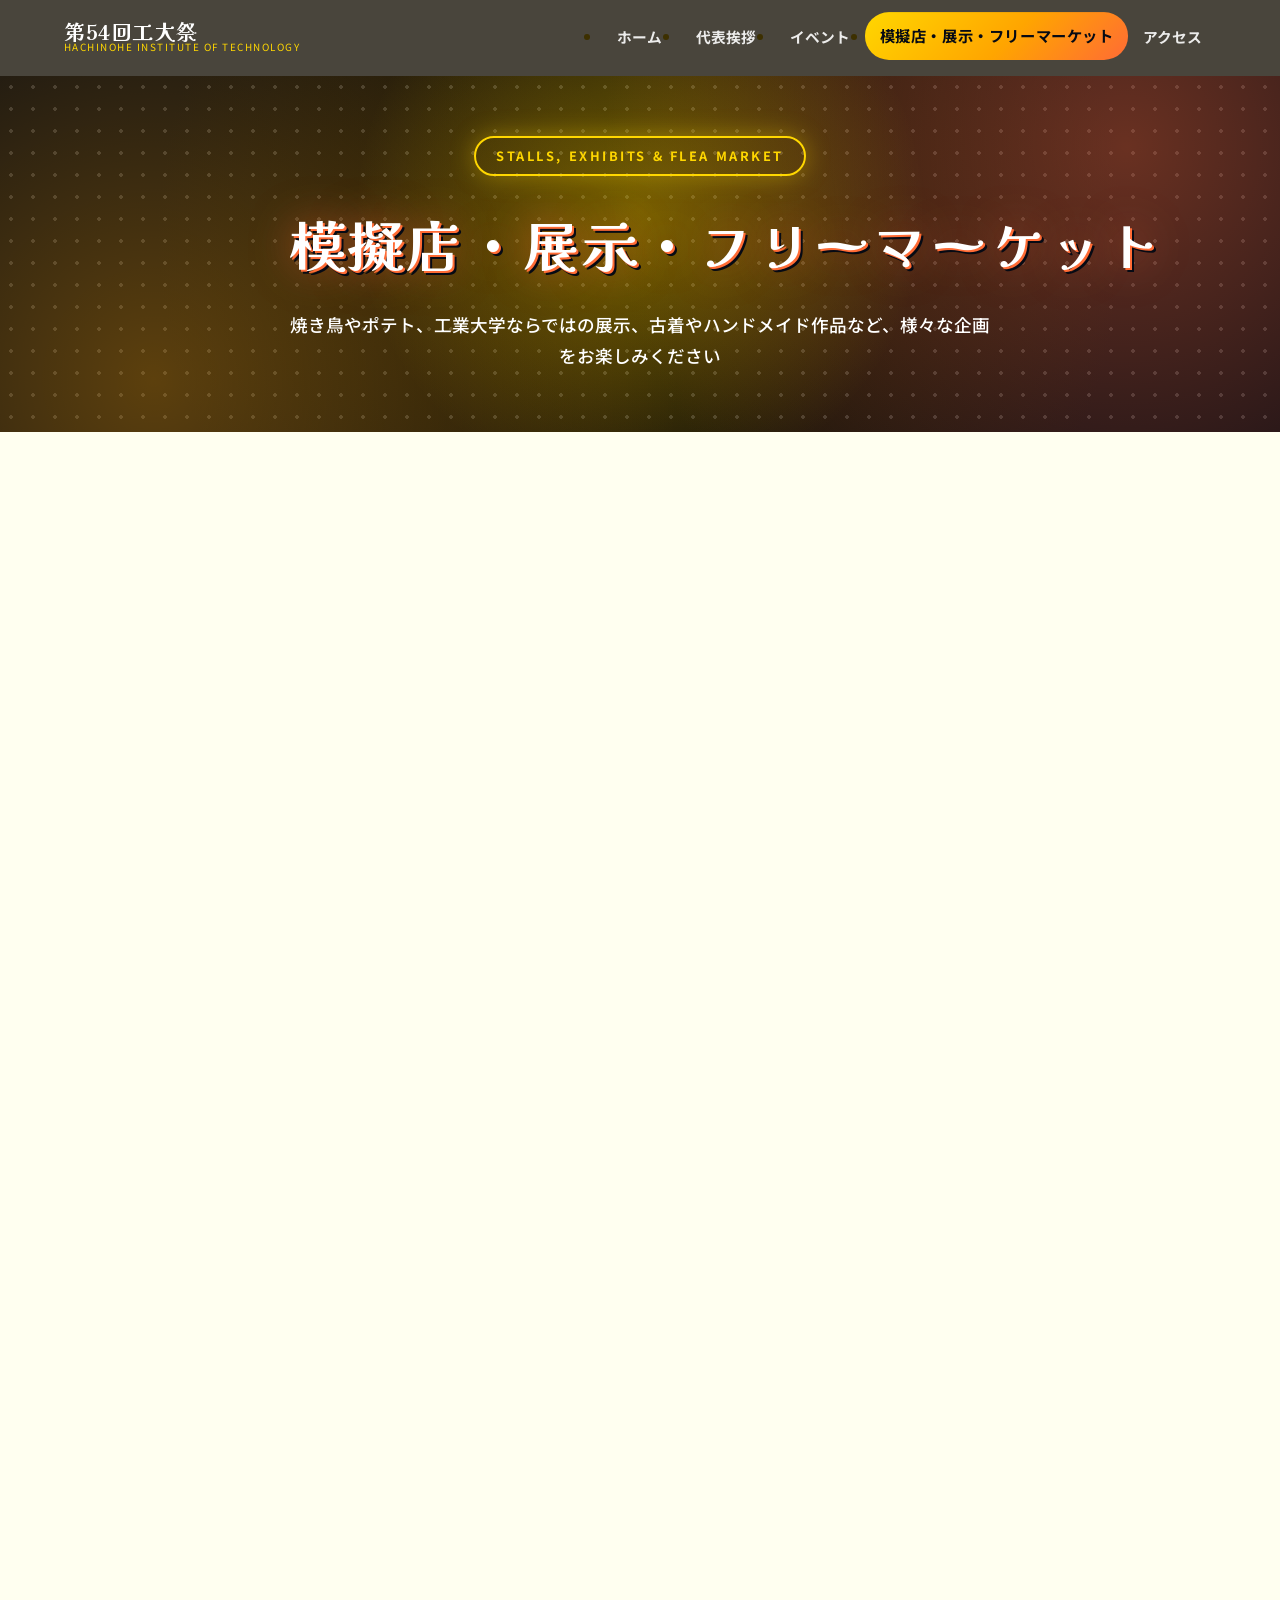
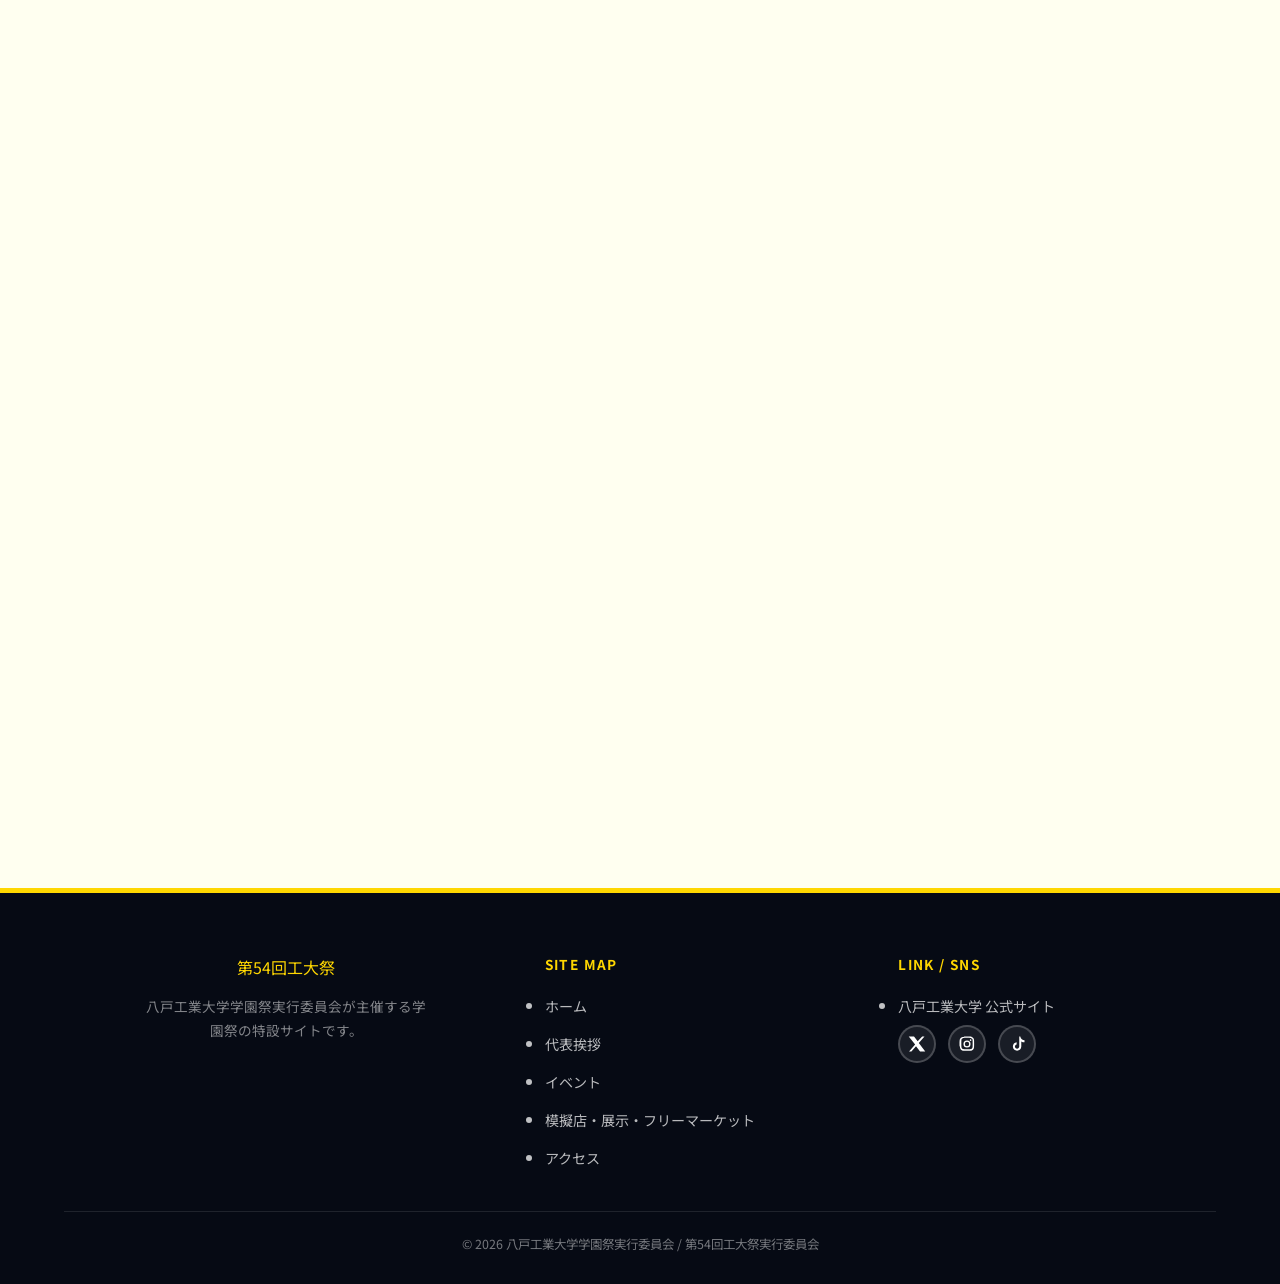
<file: exhibits.html>
<!DOCTYPE html>
<html lang="ja">
<head>
<meta charset="UTF-8">
<meta name="viewport" content="width=device-width, initial-scale=1.0">
<title>模擬店・展示・フリーマーケット | 第54回工大祭</title>
<link rel="stylesheet" href="css/style.css">
</head>
<body>

<header class="site-header">
  <div class="header-inner">
    <a href="index.html" class="logo">
      <span class="logo-main">第54回工大祭</span>
      <span class="logo-sub">HACHINOHE INSTITUTE OF TECHNOLOGY</span>
    </a>
    <nav class="main-nav">
      <ul>
        <li><a href="index.html">ホーム</a></li>
        <li><a href="greeting.html">代表挨拶</a></li>
        <li><a href="events.html">イベント</a></li>
        <li><a href="exhibits.html" class="active">模擬店・展示・フリーマーケット</a></li>
        <li><a href="access.html">アクセス</a></li>
      </ul>
    </nav>
    <button class="nav-toggle" aria-label="メニューを開く">
      <span></span><span></span><span></span>
    </button>
  </div>
</header>

<section class="page-hero">
  <div>
    <p class="page-hero-eyebrow">STALLS, EXHIBITS &amp; FLEA MARKET</p>
    <h1>模擬店・展示・フリーマーケット</h1>
    <p>焼き鳥やポテト、工業大学ならではの展示、古着やハンドメイド作品など、様々な企画をお楽しみください</p>
  </div>
</section>

<section class="section">
  <div class="container">
    <div class="section-head fade-in">
      <span class="section-eyebrow">FOOD STALLS</span>
      <h2 class="section-title">模擬店</h2>
    </div>
    <div class="category-grid fade-in">
      <div class="card food-card">
        <div class="food-card-image-frame">
          <img class="food-card-image" src="images/yakitori.png.jpg" alt="焼き鳥のイラスト">
        </div>
        <h3>焼き鳥</h3>
      </div>
      <div class="card food-card">
        <div class="food-card-image-frame">
          <img class="food-card-image food-card-image--potato" src="images/potato.png.jpg" alt="ポテトのイラスト">
        </div>
        <h3>ポテト</h3>
      </div>
      <div class="card food-card">
        <div class="card-icon">🍗</div>
        <h3>から揚げ</h3>
      </div>
      <div class="card food-card">
        <div class="food-card-image-frame">
          <img class="food-card-image" src="images/churros.png.jpg" alt="チュロスのイラスト">
        </div>
        <h3>チュロス</h3>
      </div>
    </div>

    <div class="section-head fade-in" style="margin-top:64px;">
      <span class="section-eyebrow">EXHIBITION</span>
      <h2 class="section-title">展示</h2>
    </div>
    <div class="category-grid fade-in">
      <div class="card">
        <div class="card-icon">🚗</div>
        <h3>車</h3>
      </div>
      <div class="card">
        <div class="card-icon">🎨</div>
        <h3>絵画</h3>
      </div>
      <div class="card">
        <div class="card-icon">💻</div>
        <h3>PC・ロボット</h3>
      </div>
      <div class="card">
        <div class="card-icon">🛠️</div>
        <h3>工作展示</h3>
      </div>
    </div>

    <div class="section-head fade-in" style="margin-top:64px;">
      <span class="section-eyebrow">FLEA MARKET</span>
      <h2 class="section-title">フリーマーケット</h2>
    </div>
    <div class="category-grid fade-in">
      <div class="card">
        <div class="card-icon">👕</div>
        <h3>服</h3>
      </div>
      <div class="card">
        <div class="card-icon">✨</div>
        <h3>アクセサリー</h3>
      </div>
      <div class="card">
        <div class="card-icon">🏷️</div>
        <h3>ステッカー</h3>
      </div>
      <div class="card">
        <div class="card-icon">🧺</div>
        <h3>雑貨</h3>
      </div>
    </div>

    <div class="section-head fade-in" style="margin-top:64px;">
      <span class="section-eyebrow">CAMPUS MAP</span>
      <h2 class="section-title">出店マップ</h2>
    </div>
    <div class="map-placeholder fade-in">マップ画像（準備中）</div>
  </div>
</section>

<footer class="site-footer">
  <div class="container">
    <div class="footer-grid">
      <div class="footer-brand">
        <span class="logo-main">第54回工大祭</span>
        <p>八戸工業大学学園祭実行委員会が主催する学園祭の特設サイトです。</p>
      </div>
      <div class="footer-col">
        <h4>SITE MAP</h4>
        <ul>
          <li><a href="index.html">ホーム</a></li>
          <li><a href="greeting.html">代表挨拶</a></li>
          <li><a href="events.html">イベント</a></li>
          <li><a href="exhibits.html">模擬店・展示・フリーマーケット</a></li>
          <li><a href="access.html">アクセス</a></li>
        </ul>
      </div>
      <div class="footer-col">
        <h4>LINK / SNS</h4>
        <ul>
          <li><a href="https://www.hi-tech.ac.jp/" target="_blank">八戸工業大学 公式サイト</a></li>

        </ul>
        <div class="sns-row">
          <a href="#" aria-label="X"><svg viewBox="0 0 24 24"><path d="M18.9 2H22l-7.6 8.7L23 22h-6.9l-5.4-7-6.2 7H1.4l8.1-9.3L1 2h7l4.9 6.4L18.9 2z"/></svg></a>
          <a href="#" aria-label="Instagram"><svg viewBox="0 0 24 24"><path d="M12 2c2.7 0 3 0 4.1.1 1 .04 1.7.2 2.3.4a4.6 4.6 0 0 1 2.6 2.6c.2.6.36 1.3.4 2.3.05 1.1.1 1.4.1 4.1s0 3-.1 4.1c-.04 1-.2 1.7-.4 2.3a4.6 4.6 0 0 1-2.6 2.6c-.6.2-1.3.36-2.3.4-1.1.05-1.4.1-4.1.1s-3 0-4.1-.1c-1-.04-1.7-.2-2.3-.4a4.6 4.6 0 0 1-2.6-2.6c-.2-.6-.36-1.3-.4-2.3C2 15 2 14.7 2 12s0-3 .1-4.1c.04-1 .2-1.7.4-2.3a4.6 4.6 0 0 1 2.6-2.6c.6-.2 1.3-.36 2.3-.4C8 2 8.3 2 12 2zm0 1.8c-2.6 0-2.9 0-4 .1-.8.03-1.3.16-1.6.27a2.8 2.8 0 0 0-1.6 1.6c-.1.3-.24.8-.27 1.6-.05 1.1-.06 1.4-.06 4s0 2.9.06 4c.03.8.17 1.3.27 1.6a2.8 2.8 0 0 0 1.6 1.6c.3.1.8.24 1.6.27 1.1.05 1.4.06 4 .06s2.9 0 4-.06c.8-.03 1.3-.17 1.6-.27a2.8 2.8 0 0 0 1.6-1.6c.1-.3.24-.8.27-1.6.05-1.1.06-1.4.06-4s0-2.9-.06-4a5 5 0 0 0-.27-1.6 2.8 2.8 0 0 0-1.6-1.6c-.3-.1-.8-.24-1.6-.27-1.1-.05-1.4-.1-4-.1zm0 3.5a4.7 4.7 0 1 1 0 9.4 4.7 4.7 0 0 1 0-9.4zm0 1.8a2.9 2.9 0 1 0 0 5.8 2.9 2.9 0 0 0 0-5.8zm5.9-2.2a1.1 1.1 0 1 1-2.2 0 1.1 1.1 0 0 1 2.2 0z"/></svg></a>
          <a href="#" aria-label="TikTok"><svg viewBox="0 0 24 24"><path d="M14 2h2.4c.2 1.4.9 2.7 2 3.6 1 .9 2.3 1.4 3.6 1.5v2.6c-1.5 0-3-.4-4.3-1.2v6.9c0 3.1-2.5 5.6-5.6 5.6S6.5 18.5 6.5 15.4c0-2.9 2.2-5.3 5-5.6v2.7c-1.3.2-2.3 1.4-2.3 2.9 0 1.6 1.3 2.9 2.9 2.9s2.9-1.3 2.9-2.9V2z"/></svg></a>
        </div>
      </div>
    </div>
    <div class="footer-bottom">
      &copy; 2026 八戸工業大学学園祭実行委員会 / 第54回工大祭実行委員会
    </div>
  </div>
</footer>

<script src="js/script.js"></script>
</body>
</html>
</file>
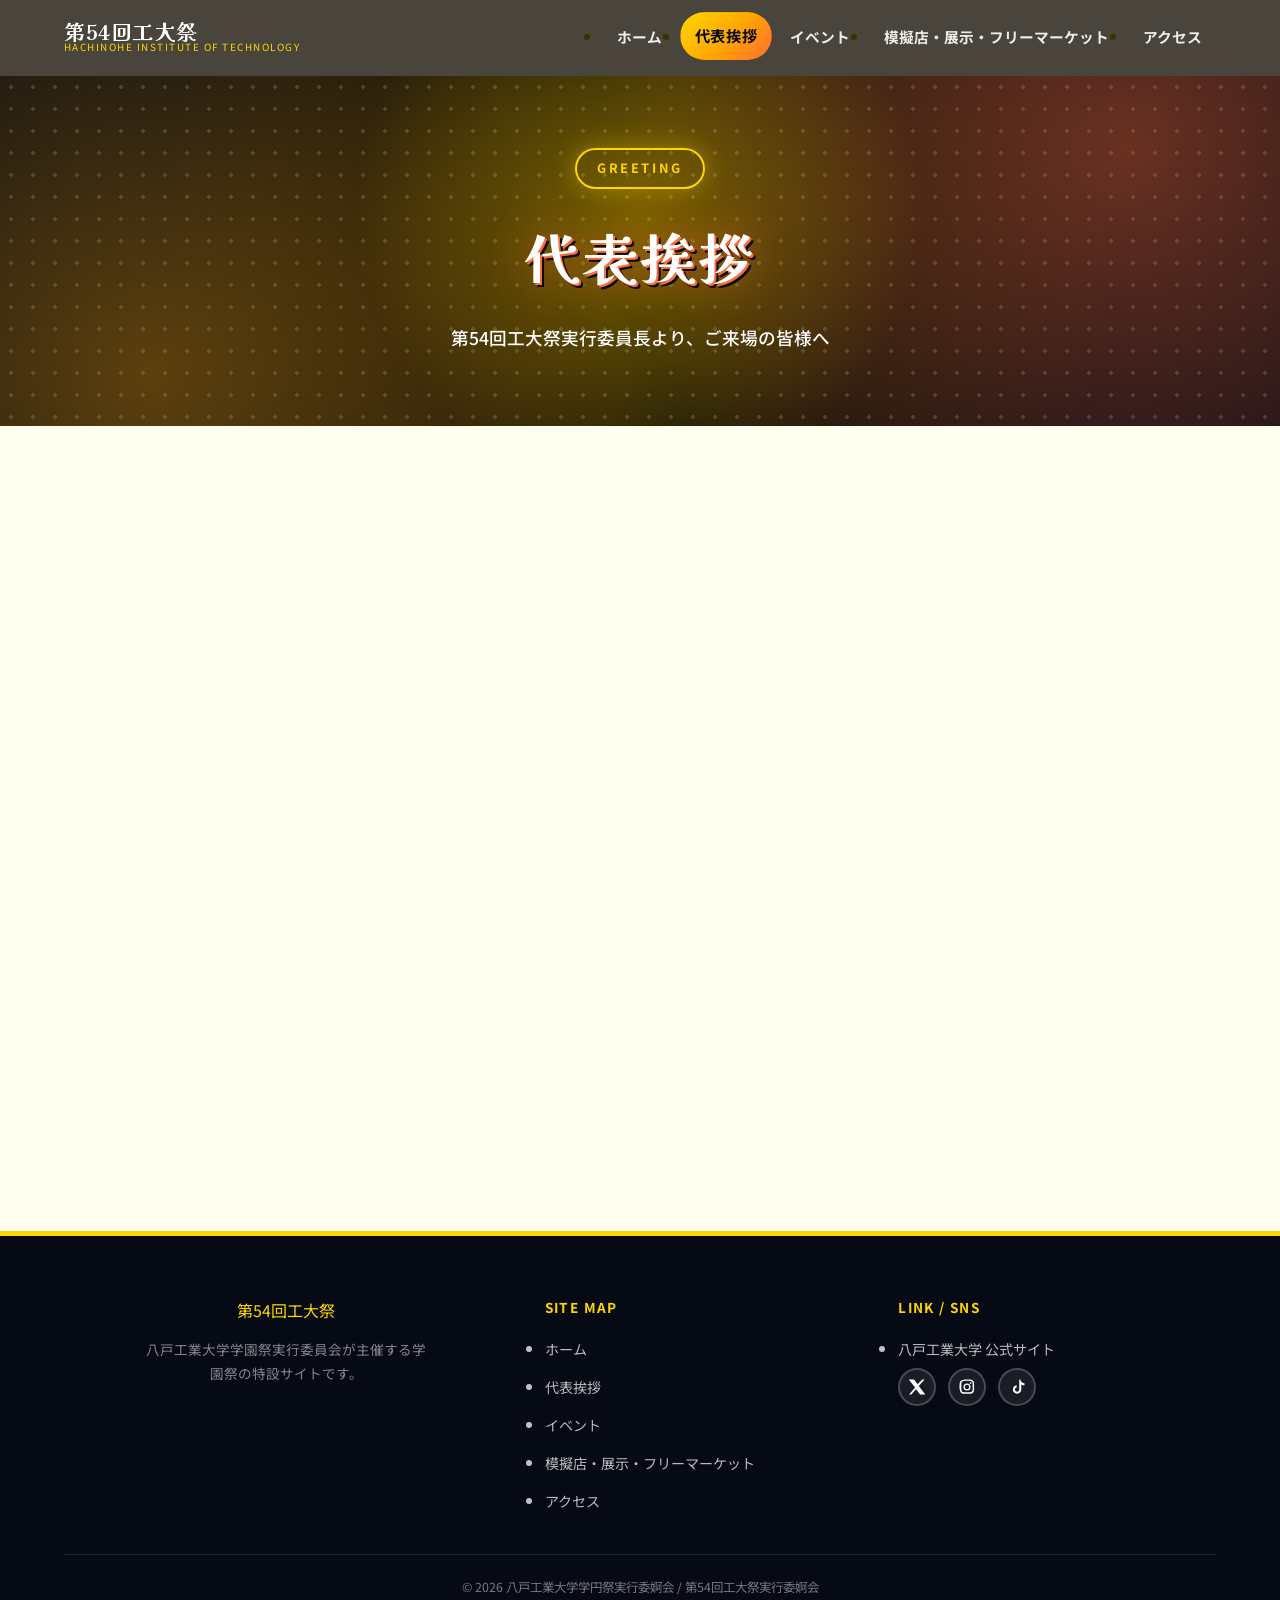
<file: greeting.html>
<!DOCTYPE html>
<html lang="ja">
<head>
<meta charset="UTF-8">
<meta name="viewport" content="width=device-width, initial-scale=1.0">
<title>代表挨拶 | 第54回工大祭</title>
<link rel="stylesheet" href="css/style.css">
</head>
<body>

<header class="site-header">
  <div class="header-inner">
    <a href="index.html" class="logo">
      <span class="logo-main">第54回工大祭</span>
      <span class="logo-sub">HACHINOHE INSTITUTE OF TECHNOLOGY</span>
    </a>
    <nav class="main-nav">
      <ul>
        <li><a href="index.html">ホーム</a></li>
        <li><a href="greeting.html" class="active">代表挨拶</a></li>
        <li><a href="events.html">イベント</a></li>
        <li><a href="exhibits.html">模擬店・展示・フリーマーケット</a></li>
        <li><a href="access.html">アクセス</a></li>
      </ul>
    </nav>
    <button class="nav-toggle" aria-label="メニューを開く">
      <span></span><span></span><span></span>
    </button>
  </div>
</header>

<section class="page-hero">
  <div>
    <p class="page-hero-eyebrow">GREETING</p>
    <h1>代表挨拶</h1>
    <p>第54回工大祭実行委員長より、ご来場の皆様へ</p>
  </div>
</section>

<section class="section">
  <div class="container">
    <div class="portrait-placeholder fade-in">学園祭実行<br>委員長</div>

    <div class="quote-box fade-in">
      <p>
        皆様、こんにちは。第54回工大祭実行委員長を務めさせていただきます、感性デザイン学科の大橋　拓海です。
      </p>
      <p>
        本年度の工大祭は、来年度より実施される学部編制の変更を控えた節目の年に開催されます。
        これまで別々に積み重ねられてきた学び・研究・活動が一つに混ざり合い、新しい形へと弾けていく——
        そんな「爆発的な変化とエネルギー」を、学園祭というかたちで多くの方に感じていただきたいと考えています。
      </p>
      <p>
        実行委員一同、学生・教職員・地域の皆様にとって思い出深い二日間となるよう準備を進めております。
        2026年10月10日(土)・11日(日)、ぜひ八戸工業大学へお越しください。
      </p>
      <p>
        ご来場を心よりお待ちしております。
      </p>
      <div class="signature">
        第54回工大祭実行委員会 実行委員長　大橋　拓海
      </div>
    </div>
  </div>
</section>

<footer class="site-footer">
  <div class="container">
    <div class="footer-grid">
      <div class="footer-brand">
        <span class="logo-main">第54回工大祭</span>
        <p>八戸工業大学学園祭実行委員会が主催する学園祭の特設サイトです。</p>
      </div>
      <div class="footer-col">
        <h4>SITE MAP</h4>
        <ul>
          <li><a href="index.html">ホーム</a></li>
          <li><a href="greeting.html">代表挨拶</a></li>
          <li><a href="events.html">イベント</a></li>
          <li><a href="exhibits.html">模擬店・展示・フリーマーケット</a></li>
          <li><a href="access.html">アクセス</a></li>
        </ul>
      </div>
      <div class="footer-col">
        <h4>LINK / SNS</h4>
        <ul>
          <li><a href="https://www.hi-tech.ac.jp/" target="_blank" rel="noopener">八戸工業大学 公式サイト</a></li>

        </ul>
        <div class="sns-row">
          <a href="#" aria-label="X"><svg viewBox="0 0 24 24"><path d="M18.9 2H22l-7.6 8.7L23 22h-6.9l-5.4-7-6.2 7H1.4l8.1-9.3L1 2h7l4.9 6.4L18.9 2z"/></svg></a>
          <a href="#" aria-label="Instagram"><svg viewBox="0 0 24 24"><path d="M12 2c2.7 0 3 0 4.1.1 1 .04 1.7.2 2.3.4a4.6 4.6 0 0 1 2.6 2.6c.2.6.36 1.3.4 2.3.05 1.1.1 1.4.1 4.1s0 3-.1 4.1c-.04 1-.2 1.7-.4 2.3a4.6 4.6 0 0 1-2.6 2.6c-.6.2-1.3.36-2.3.4-1.1.05-1.4.1-4.1.1s-3 0-4.1-.1c-1-.04-1.7-.2-2.3-.4a4.6 4.6 0 0 1-2.6-2.6c-.2-.6-.36-1.3-.4-2.3C2 15 2 14.7 2 12s0-3 .1-4.1c.04-1 .2-1.7.4-2.3a4.6 4.6 0 0 1 2.6-2.6c.6-.2 1.3-.36 2.3-.4C8 2 8.3 2 12 2zm0 1.8c-2.6 0-2.9 0-4 .1-.8.03-1.3.16-1.6.27a2.8 2.8 0 0 0-1.6 1.6c-.1.3-.24.8-.27 1.6-.05 1.1-.06 1.4-.06 4s0 2.9.06 4c.03.8.17 1.3.27 1.6a2.8 2.8 0 0 0 1.6 1.6c.3.1.8.24 1.6.27 1.1.05 1.4.06 4 .06s2.9 0 4-.06c.8-.03 1.3-.17 1.6-.27a2.8 2.8 0 0 0 1.6-1.6c.1-.3.24-.8.27-1.6.05-1.1.06-1.4.06-4s0-2.9-.06-4a5 5 0 0 0-.27-1.6 2.8 2.8 0 0 0-1.6-1.6c-.3-.1-.8-.24-1.6-.27-1.1-.05-1.4-.1-4-.1zm0 3.5a4.7 4.7 0 1 1 0 9.4 4.7 4.7 0 0 1 0-9.4zm0 1.8a2.9 2.9 0 1 0 0 5.8 2.9 2.9 0 0 0 0-5.8zm5.9-2.2a1.1 1.1 0 1 1-2.2 0 1.1 1.1 0 0 1 2.2 0z"/></svg></a>
          <a href="#" aria-label="TikTok"><svg viewBox="0 0 24 24"><path d="M14 2h2.4c.2 1.4.9 2.7 2 3.6 1 .9 2.3 1.4 3.6 1.5v2.6c-1.5 0-3-.4-4.3-1.2v6.9c0 3.1-2.5 5.6-5.6 5.6S6.5 18.5 6.5 15.4c0-2.9 2.2-5.3 5-5.6v2.7c-1.3.2-2.3 1.4-2.3 2.9 0 1.6 1.3 2.9 2.9 2.9s2.9-1.3 2.9-2.9V2z"/></svg></a>
        </div>
      </div>
    </div>
    <div class="footer-bottom">
      &copy; 2026 八戸工業大学学円祭実行委婀会 / 第54回工大祭実行委婀会
    </div>
  </div>
</footer>

<script src="js/script.js"></script>
</body>
</html>
</file>
<file: css/style.css>
@import url('https://fonts.googleapis.com/css2?family=Noto+Sans+JP:wght@400;500;700;900&family=Kaisei+Decol:wght@700&display=swap');

:root {
  --c-black: #060a14;
  --c-dark: #2D2000;
  --c-orange: #FFA500;
  --c-orange-dark: #FF8C00;
  --c-red: #FF6B35;
  --c-pink: #FFB84D;
  --c-yellow: #FFD700;
  --c-yellow-soft: #FFFACD;
  --c-cream: #FFFFF0;
  --c-white: #ffffff;
  --c-text: #3D3000;
  --shadow-soft: 0 10px 30px rgba(5, 10, 25, 0.2);
  --comic-shadow: 6px 6px 0 var(--c-black);
  --comic-shadow-sm: 4px 4px 0 var(--c-black);
  --radius: 18px;
  --header-h: 76px;
}

* {
  margin: 0;
  padding: 0;
  box-sizing: border-box;
}

html {
  scroll-behavior: smooth;
}

body {
  font-family: 'Noto Sans JP', 'Hiragino Sans', 'Yu Gothic', sans-serif;
  color: var(--c-text);
  background: var(--c-cream);
  line-height: 1.75;
  overflow-x: hidden;
}

img {
  max-width: 100%;
  display: block;
}

a {
  color: inherit;
  text-decoration: none;
}

.container {
  width: 100%;
  max-width: 1200px;
  margin: 0 auto;
  padding: 0 24px;
}

.site-header {
  position: fixed;
  top: 0;
  left: 0;
  right: 0;
  height: var(--header-h);
  z-index: 1000;
  display: flex;
  align-items: center;
  background: rgba(23, 17, 10, 0.78);
  backdrop-filter: blur(10px);
  border-bottom: 3px solid transparent;
  transition: background 0.3s ease, box-shadow 0.3s ease, border-color 0.3s ease;
}

.site-header.scrolled {
  background: rgba(23, 17, 10, 0.96);
  box-shadow: 0 4px 20px rgba(0,0,0,0.3);
  border-bottom-color: var(--c-yellow);
}

.header-inner {
  width: 100%;
  max-width: 1200px;
  margin: 0 auto;
  padding: 0 24px;
  display: flex;
  align-items: center;
  justify-content: space-between;
}

.logo {
  display: flex;
  flex-direction: column;
  line-height: 1.1;
}

.logo .logo-main {
  font-family: 'Kaisei Decol', serif;
  font-size: 1.3rem;
  font-weight: 700;
  color: var(--c-white);
  letter-spacing: 0.03em;
}

.logo .logo-sub {
  font-size: 0.62rem;
  color: var(--c-yellow);
  letter-spacing: 0.15em;
}

.main-nav ul {
  display: flex;
  gap: 6px;
}

.main-nav a {
  display: inline-block;
  padding: 10px 14px;
  font-size: 0.92rem;
  font-weight: 700;
  color: rgba(255,255,255,0.9);
  border-radius: 999px;
  transition: background 0.25s, color 0.25s, transform 0.2s;
  white-space: nowrap;
}

.main-nav a:hover,
.main-nav a.active {
  background: linear-gradient(135deg, var(--c-yellow), var(--c-orange) 55%, var(--c-red));
  color: var(--c-black);
  transform: translateY(-1px) scale(1.04);
}

.nav-toggle {
  display: none;
  width: 40px;
  height: 40px;
  border: none;
  background: transparent;
  cursor: pointer;
  position: relative;
  z-index: 1100;
}

.nav-toggle span {
  position: absolute;
  left: 8px;
  right: 8px;
  height: 3px;
  background: var(--c-yellow);
  border-radius: 2px;
  transition: transform 0.3s, opacity 0.3s;
}

.nav-toggle span:nth-child(1) {
  top: 13px;
}

.nav-toggle span:nth-child(2) {
  top: 19px;
}

.nav-toggle span:nth-child(3) {
  top: 25px;
}

.nav-toggle.open span:nth-child(1) {
  transform: translateY(6px) rotate(45deg);
}

.nav-toggle.open span:nth-child(2) {
  opacity: 0;
}

.nav-toggle.open span:nth-child(3) {
  transform: translateY(-6px) rotate(-45deg);
}

@media (max-width: 1100px) {

  .nav-toggle {
    display: block;
  }

  .main-nav {
    position: fixed;
    top: var(--header-h);
    left: 0;
    right: 0;
    bottom: 0;
    height: calc(100vh - var(--header-h));
    z-index: 1050;
    background: rgba(20, 13, 6, 0.98);
    transform: translateY(-8px);
    opacity: 0;
    visibility: hidden;
    pointer-events: none;
    transition: opacity 0.25s, transform 0.25s, visibility 0.25s;
    overflow-y: auto;
  }

  .main-nav.open {
    opacity: 1;
    visibility: visible;
    pointer-events: auto;
    transform: translateY(0);
  }

  .main-nav ul {
    flex-direction: column;
    padding: 20px;
    gap: 4px;
  }

  .main-nav a {
    display: block;
    padding: 16px 18px;
    font-size: 1.05rem;
    border-radius: 12px;
  }

  .access-grid {
    grid-template-columns: 1fr;
  }

  .category-grid {
    grid-template-columns: repeat(2, minmax(0, 1fr));
  }
}

@media (max-width: 560px) {
  .category-grid {
    grid-template-columns: 1fr;
  }
}


/* ---------- Halftone / comic dot overlay ---------- */

.hero,
.page-hero {
  background-image:
    radial-gradient(circle at 50% 38%, rgba(255,215,0,0.35) 0%, transparent 42%),
    radial-gradient(circle at 12% 85%, rgba(255,165,0,0.35) 0%, transparent 45%),
    radial-gradient(circle at 88% 20%, rgba(255,107,53,0.4) 0%, transparent 45%),
    radial-gradient(circle, rgba(255,255,255,0.16) 1.6px, transparent 1.6px),
    radial-gradient(circle at 50% 45%, #2D2000 0%, var(--c-black) 72%);
  background-size: auto, auto, auto, 22px 22px, auto;
  min-height: 350px;
  display: flex;
  align-items: center;
  justify-content: center;
  text-align: center;
  color: #fff;
  padding: 60px 24px;
}

.page-hero {
  margin-top: var(--header-h);
}

.page-hero div {
  max-width: 700px;
}

.page-hero p {
  color: #fff;
  font-size: 1.1rem;
  font-weight: 500;
}

.page-hero .page-hero-eyebrow {
  display: inline-block;
  padding: 7px 20px;
  border: 2px solid var(--c-yellow);
  border-radius: 999px;
  font-size: 0.8rem;
  font-weight: 700;
  letter-spacing: 0.2em;
  color: var(--c-yellow);
  margin-bottom: 18px;
  box-shadow: 0 0 24px rgba(255,215,0,0.35);
}

.page-hero h1 {
  font-family: 'Kaisei Decol', serif;
  font-size: clamp(2rem, 5vw, 3.5rem);
  font-weight: 700;
  letter-spacing: 0.04em;
  color: #fff;
  text-shadow:
    2px 2px 0 var(--c-red),
    4px 4px 0 var(--c-black),
    0 0 40px rgba(255,107,53,0.6);
  margin-bottom: 18px;
  white-space: nowrap;
}

.page-hero small {
  display: block;
  font-size: 0.9rem;
  font-weight: 400;
  color: rgba(255,255,255,0.95);
  line-height: 1.7;
}


/* ---------- Hero ---------- */

.hero {
  position: relative;
  min-height: 100vh;
  display: flex;
  align-items: center;
  justify-content: center;
  text-align: center;
  overflow: hidden;
  background-color: #2D2000;
  background-image: url('../images/explosion-bg.jpg');
  background-size: cover;
  background-position: center center;
  background-repeat: no-repeat;
  background-attachment: fixed;
}

.character-image {
  position: absolute;
  left: 12px;
  top: 50%;
  transform: translateY(-50%) scale(1.15);
  transform-origin: left center;
  z-index: 2;
  width: 430px;
  height: 620px;
  pointer-events: none;
  filter: drop-shadow(8px 12px 20px rgba(0,0,0,0.4));
}

.character-image img {
  width: 100%;
  height: 100%;
  object-fit: contain;
  filter: drop-shadow(0 10px 20px rgba(0,0,0,0.3));
}

.hero::before,
.hero::after {
  display: none;
}


.burst-star {
  display: none;
  position: absolute;
  top: 46%;
  left: 50%;
  width: 640px;
  height: 640px;
  transform: translate(-50%, -50%) rotate(0deg);
  background: conic-gradient(
    var(--c-yellow) 0deg 15deg, transparent 15deg 30deg,
    var(--c-yellow) 30deg 45deg, transparent 45deg 60deg,
    var(--c-yellow) 60deg 75deg, transparent 75deg 90deg,
    var(--c-yellow) 90deg 105deg, transparent 105deg 120deg,
    var(--c-yellow) 120deg 135deg, transparent 135deg 150deg,
    var(--c-yellow) 150deg 165deg, transparent 165deg 180deg,
    var(--c-yellow) 180deg 195deg, transparent 195deg 210deg,
    var(--c-yellow) 210deg 225deg, transparent 225deg 240deg,
    var(--c-yellow) 240deg 255deg, transparent 255deg 270deg,
    var(--c-yellow) 270deg 285deg, transparent 285deg 300deg,
    var(--c-yellow) 300deg 315deg, transparent 315deg 330deg,
    var(--c-yellow) 330deg 345deg, transparent 345deg 360deg
  );
  opacity: 0.16;
  filter: blur(1px);
  animation: spin 30s linear infinite;
  z-index: 1;
  pointer-events: none;
}

@keyframes spin {

  from {
    transform: translate(-50%, -50%) rotate(0deg);
  }

  to {
    transform: translate(-50%, -50%) rotate(360deg);
  }

}

.hero-content {
  position: relative;
  z-index: 2;
  color: #fff;
  text-align: center;
  background: rgba(18, 12, 6, 0.78);
  border-radius: 34px;
  padding: 80px 88px;
  max-width: 900px;
  backdrop-filter: blur(14px);
  border: 4px solid rgba(255, 215, 0, 0.4);
  box-shadow: 0 22px 48px rgba(0,0,0,0.38), inset 0 0 32px rgba(0,0,0,0.3);
}

.hero-eyebrow {
  display: inline-block;
  padding: 8px 22px;
  border: 2px solid var(--c-yellow);
  border-radius: 999px;
  font-size: 0.85rem;
  font-weight: 700;
  letter-spacing: 0.2em;
  color: var(--c-yellow);
  margin-bottom: 22px;
  box-shadow: 0 0 32px rgba(255,215,0,0.5), inset 0 0 16px rgba(255,255,255,0.2);
  background: rgba(45, 32, 0, 0.5);
}

.hero-title {
  font-family: 'Kaisei Decol', serif;
  font-size: clamp(2.5rem, 7vw, 4.2rem);
  font-weight: 700;
  letter-spacing: 0.04em;
  color: #fff;
  margin-bottom: 12px;
  text-shadow: 4px 4px 0 rgba(0,0,0,0.8);
}

.hero-theme-name {
  margin-top: 16px;
  margin-bottom: 12px;
  font-family: 'Kaisei Decol', serif;
  font-size: clamp(4rem, 9vw, 7rem);
  font-weight: 900;
  letter-spacing: 0.12em;
  color: var(--c-yellow);
  -webkit-text-stroke: 3px var(--c-black);
  text-shadow: 8px 8px 0 rgba(0,0,0,0.9);
  animation:
    bounceIn 1.1s cubic-bezier(.34,1.56,.64,1) both,
    wiggle 4.5s ease-in-out 1.2s infinite;
}

@keyframes bounceIn {

  0% {
    opacity: 0;
    transform: scale(0.4) rotate(-8deg);
  }

  60% {
    opacity: 1;
    transform: scale(1.12) rotate(3deg);
  }

  100% {
    opacity: 1;
    transform: scale(1) rotate(0deg);
  }

}

@keyframes wiggle {

  0%, 100% {
    transform: rotate(0deg);
  }

  50% {
    transform: rotate(-1.5deg);
  }

}

.hero-theme {
  margin-top: 0;
  margin-bottom: 18px;
  font-size: clamp(1.4rem, 3.4vw, 2rem);
  font-weight: 900;
  color: #fff;
  background: linear-gradient(90deg, var(--c-yellow), var(--c-orange), var(--c-pink));
  -webkit-background-clip: text;
  background-clip: text;
  -webkit-text-fill-color: transparent;
  -webkit-text-stroke: 2px var(--c-black);
  text-shadow: 4px 4px 0 rgba(0,0,0,0.8);
  filter: drop-shadow(2px 2px 0 rgba(0,0,0,0.6));
}

.hero-note {
  margin-top: 18px;
  margin-bottom: 28px;
  font-size: 1.15rem;
  color: #fff;
  max-width: 660px;
  margin-inline: auto;
  line-height: 1.8;
  font-weight: 500;
  text-shadow: 2px 2px 4px rgba(0,0,0,0.6);
}

.hero-date {
  margin-top: 34px;
  display: flex;
  flex-direction: column;
  gap: 12px;
  justify-content: center;
  align-items: center;
  width: 100%;
}

.hero-date span {
  padding: 16px 28px;
  border-radius: 12px;
  background: rgba(45, 32, 0, 0.75);
  border: 2px solid var(--c-yellow);
  font-size: 0.9rem;
  font-weight: 700;
  color: #fff;
  box-shadow: 0 4px 12px rgba(0,0,0,0.4);
  width: 100%;
  max-width: 480px;
  text-align: center;
  line-height: 1.5;
}


/* ---------- Side Bomb ---------- */

.bomb-widget,
.bomb-trigger {
  position: fixed;
  bottom: 40px;
  right: 40px;
  z-index: 900;
  width: 140px;
  height: 140px;
  border: 4px solid var(--c-black);
  border-radius: 50%;
  background: var(--c-yellow-soft);
  box-shadow: var(--comic-shadow);
  cursor: pointer;
  display: flex;
  flex-direction: column;
  align-items: center;
  justify-content: center;
  transition:
    transform 0.2s ease,
    box-shadow 0.2s ease,
    background 0.2s ease;
}

@media (max-width: 768px) {
  .bomb-widget,
  .bomb-trigger {
    display: none;
  }
}

.bomb-left {
  display: none;
}

.bomb-right {
  display: block;
}

.bomb-widget:hover,
.bomb-trigger:hover {
  transform: scale(1.08) rotate(-8deg);
  box-shadow: 10px 10px 0 var(--c-black);
  background: var(--c-yellow);
}

.bomb-widget:active,
.bomb-trigger:active {
  transform: scale(0.9) rotate(-4deg);
}

.bomb-emoji,
.bomb-icon {
  display: block;
  font-size: 4.4rem;
  line-height: 1;
  filter: drop-shadow(2px 3px 0 rgba(0,0,0,0.25));
}

.bomb-label {
  display: block;
  margin-top: 6px;
  font-size: 0.65rem;
  font-weight: 900;
  letter-spacing: 0.08em;
  color: var(--c-black);
}

.explosion-icon {
  display: none;
}

.bomb-widget.bomb-shake,
.bomb-trigger.bomb-shake {
  animation: bombShake 0.8s ease-in-out;
}

.bomb-widget.bomb-shake .explosion-icon,
.bomb-trigger.bomb-shake .explosion-icon {
  animation: explosionBurst 0.8s ease-out;
}

@keyframes explosionBurst {
  0% {
    transform: scale(1);
    opacity: 1;
    filter: drop-shadow(2px 2px 3px rgba(0,0,0,0.4));
  }
  
  40% {
    transform: scale(1.3);
    opacity: 1;
    filter: drop-shadow(0 0 20px rgba(255,215,0,1)) drop-shadow(0 0 40px rgba(255,107,53,0.8));
  }
  
  70% {
    transform: scale(1.5);
    opacity: 0.8;
    filter: drop-shadow(0 0 30px rgba(255,215,0,0.8)) drop-shadow(0 0 60px rgba(255,107,53,0.6));
  }
  
  100% {
    transform: scale(1.6);
    opacity: 0;
    filter: drop-shadow(0 0 50px rgba(255,215,0,0)) drop-shadow(0 0 80px rgba(255,107,53,0));
  }
}

@keyframes bombShake {

  0%, 100% {
    transform: scale(1) rotate(0deg) translateY(0);
  }

  10% {
    transform: scale(1.15) rotate(-20deg) translateY(-8px);
  }

  20% {
    transform: scale(1.22) rotate(18deg) translateY(6px);
  }

  30% {
    transform: scale(1.18) rotate(-16deg) translateY(-5px);
  }

  40% {
    transform: scale(1.25) rotate(22deg) translateY(8px);
  }

  50% {
    transform: scale(1.2) rotate(-15deg) translateY(-4px);
  }

  60% {
    transform: scale(1.18) rotate(14deg) translateY(5px);
  }

  70% {
    transform: scale(1.12) rotate(-10deg) translateY(-3px);
  }

  80% {
    transform: scale(1.08) rotate(8deg) translateY(2px);
  }

  90% {
    transform: scale(1.05) rotate(-4deg) translateY(-1px);
  }

}


/* ---------- Countdown Overlay ---------- */

.countdown-overlay {
  position: fixed;
  inset: 0;
  z-index: 2000;
  display: flex;
  align-items: center;
  justify-content: center;
  padding: 24px;
  background: rgba(6,10,20,0.55);
  backdrop-filter: blur(6px);
  opacity: 0;
  visibility: hidden;
  pointer-events: none;
  transition: opacity 0.25s ease, visibility 0.25s ease;
}

.countdown-overlay.show,
.countdown-overlay.active {
  opacity: 1;
  visibility: visible;
  pointer-events: auto;
}

.countdown-overlay::before,
.countdown-overlay::after {
  content: "";
  position: absolute;
  border-radius: 50%;
  opacity: 0;
  transform: scale(0.2);
  pointer-events: none;
}

.countdown-overlay::before {
  width: min(40vw, 320px);
  height: min(40vw, 320px);
  background: radial-gradient(circle, rgba(255,255,255,0.9) 0%, rgba(255,205,87,0.8) 18%, rgba(255,120,40,0.4) 38%, rgba(255,120,40,0) 72%);
}

.countdown-overlay::after {
  width: min(58vw, 420px);
  height: min(58vw, 420px);
  border: 10px solid rgba(255, 220, 120, 0.7);
  box-shadow: 0 0 30px rgba(255, 165, 0, 0.55);
}

.countdown-overlay.exploding::before,
.countdown-overlay.exploding::after {
  opacity: 1;
  animation: explosionBurst 0.8s ease-out forwards;
}

@keyframes explosionBurst {

  0% {
    opacity: 0;
    transform: scale(0.2);
  }

  25% {
    opacity: 1;
    transform: scale(0.8);
  }

  60% {
    opacity: 1;
    transform: scale(1.5);
  }

  100% {
    opacity: 0;
    transform: scale(2.2);
  }

}

.countdown-content {
  position: relative;
  z-index: 1;
  display: flex;
  align-items: center;
  justify-content: center;
  text-align: center;
  width: auto;
  min-height: 0;
  padding: 0;
  background: transparent;
  border: none;
  border-radius: 0;
  box-shadow: none;
  transform: none;
  transition: transform 0.3s ease;
}

.countdown-overlay.show .countdown-content {
  transform: none;
}

.countdown-number {
  display: block;
  font-family: 'Kaisei Decol', serif;
  font-size: clamp(7rem, 20vw, 13rem);
  line-height: 0.9;
  font-weight: 900;
  color: #fff5d4;
  letter-spacing: 0.04em;
  white-space: normal;
  text-shadow:
    0 0 24px rgba(255,220,120,0.9),
    0 12px 32px rgba(0,0,0,0.35),
    6px 6px 0 rgba(255,120,40,0.9);
  opacity: 0;
  transform: scale(0.5) translateY(18px);
  animation: countReveal 0.7s cubic-bezier(.2, .8, .2, 1) forwards;
}

.countdown-overlay.exploding .countdown-number {
  color: #ffef9a;
  text-shadow:
    0 0 24px rgba(255,230,100,0.9),
    0 0 56px rgba(255,120,40,0.8);
  animation: countBurst 0.8s ease-out forwards;
}

.countdown-overlay.result-visible .countdown-number {
  animation: resultPop 0.9s cubic-bezier(.34,1.56,.64,1) both;
}

@keyframes countReveal {

  0% {
    opacity: 0;
    transform: scale(0.5) translateY(18px);
  }

  100% {
    opacity: 1;
    transform: scale(1) translateY(0);
  }

}

@keyframes countBurst {

  0% {
    opacity: 1;
    transform: scale(1) rotate(0deg);
  }

  30% {
    opacity: 1;
    transform: scale(1.5) rotate(-8deg);
  }

  70% {
    opacity: 0.8;
    transform: scale(2.2) rotate(8deg);
  }

  100% {
    opacity: 0;
    transform: scale(3.5) rotate(12deg);
  }

}

.countdown-explosion {
  width: 180px;
  height: 180px;
  filter: drop-shadow(0 0 20px rgba(255,215,0,0.8)) drop-shadow(0 0 40px rgba(255,107,53,0.6));
  animation: explosionBurst 0.9s ease-out forwards;
}

@keyframes explosionBurst {
  0% {
    opacity: 0;
    transform: scale(0.3) rotate(0deg);
  }
  
  20% {
    opacity: 1;
    transform: scale(1) rotate(-5deg);
  }
  
  40% {
    opacity: 1;
    transform: scale(1.3) rotate(8deg);
    filter: drop-shadow(0 0 30px rgba(255,215,0,1)) drop-shadow(0 0 60px rgba(255,107,53,0.8));
  }
  
  70% {
    opacity: 0.8;
    transform: scale(1.8) rotate(-6deg);
    filter: drop-shadow(0 0 50px rgba(255,215,0,0.8)) drop-shadow(0 0 80px rgba(255,107,53,0.6));
  }
  
  100% {
    opacity: 0;
    transform: scale(2.5) rotate(15deg);
    filter: drop-shadow(0 0 80px rgba(255,215,0,0.3)) drop-shadow(0 0 120px rgba(255,107,53,0.2));
  }
}

.countdown-result {
  display: none;
  font-family: 'Kaisei Decol', serif;
  font-size: clamp(2rem, 6vw, 4rem);
  line-height: 1.3;
  font-weight: 900;
  color: var(--c-red);
  -webkit-text-stroke: 1px var(--c-black);
  text-shadow: 4px 4px 0 var(--c-black);
}

.countdown-result.visible {
  display: block;
  animation: resultPop 0.8s cubic-bezier(.34,1.56,.64,1) both;
}

@keyframes resultPop {

  0% {
    opacity: 0;
    transform: scale(0.3) rotate(-8deg);
  }

  70% {
    opacity: 1;
    transform: scale(1.08) rotate(2deg);
  }

  100% {
    opacity: 1;
    transform: scale(1) rotate(0deg);
  }

}


/* ---------- Sections ---------- */

.section {
  padding: 84px 0;
}

.section.alt {
  background: var(--c-yellow-soft);
}

.section-head {
  text-align: center;
  margin-bottom: 48px;
}

.section-eyebrow {
  font-size: 0.8rem;
  letter-spacing: 0.2em;
  color: var(--c-red);
  font-weight: 900;
}

.section-title {
  font-family: 'Kaisei Decol', serif;
  font-size: clamp(2rem, 5vw, 3.2rem);
  margin-top: 10px;
  position: relative;
  display: inline-block;
}

.section-title::after {
  content: "";
  display: block;
  width: 72px;
  height: 6px;
  margin: 16px auto 0;
  border-radius: 4px;
  background: linear-gradient(90deg, var(--c-yellow), var(--c-orange), var(--c-red));
}

.section-lead {
  max-width: 900px;
  margin: 16px auto 0;
  text-align: center;
  color: #4a5b73;
  font-size: 1.1rem;
  line-height: 1.8;
}


/* ---------- Cards / Grid ---------- */

.grid {
  display: grid;
  gap: 26px;
  grid-template-columns: repeat(3, minmax(0, 1fr));
  margin-top: 32px;
}

.access-grid {
  grid-template-columns: repeat(2, minmax(240px, 1fr));
}

.category-grid {
  display: grid;
  gap: 24px;
  grid-template-columns: repeat(4, minmax(0, 1fr));
  margin-top: 24px;
}

.card {
  background: var(--c-white);
  border-radius: var(--radius);
  padding: 36px 32px;
  border: 3px solid var(--c-black);
  box-shadow: var(--comic-shadow);
  transition: transform 0.2s, box-shadow 0.2s;
}

.grid .card {
  min-height: 240px;
  display: flex;
  flex-direction: column;
  justify-content: flex-start;
}

.grid .card h3 {
  font-size: 1.3rem;
  margin-bottom: 12px;
}

.grid .card p {
  font-size: 1rem;
  line-height: 1.7;
}

.category-grid .card {
  min-height: 180px;
  display: flex;
  flex-direction: column;
  justify-content: center;
  align-items: flex-start;
}

.food-card {
  align-items: flex-start;
  background: var(--c-white);
}

.food-card-image-frame {
  width: 64px;
  height: 64px;
  margin-bottom: 16px;
  background: linear-gradient(135deg, var(--c-yellow), var(--c-orange) 60%, var(--c-red));
  border: 3px solid var(--c-black);
  border-radius: 14px;
  overflow: hidden;
  display: flex;
  align-items: center;
  justify-content: center;
}

.food-card-image {
  width: 100%;
  height: 100%;
  object-fit: contain;
  mix-blend-mode: multiply;
}

.food-card-image--potato {
  transform: scaleX(-1);
}

.food-card h3 {
  align-self: stretch;
  padding: 0;
  background: transparent;
  border: none;
  border-radius: 0;
  text-align: left;
}

.card-link {
  display: block;
  color: inherit;
  text-decoration: none;
  cursor: pointer;
}

.card:hover,
.card-link:hover {
  transform: translate(-3px, -3px);
  box-shadow: 9px 9px 0 var(--c-black);
}

.card-icon {
  width: 64px;
  height: 64px;
  border-radius: 14px;
  display: flex;
  align-items: center;
  justify-content: center;
  background: linear-gradient(135deg, var(--c-yellow), var(--c-orange) 60%, var(--c-red));
  color: var(--c-black);
  font-weight: 900;
  font-size: 1.8rem;
  margin-bottom: 16px;
  border: 3px solid var(--c-black);
}

.card h3 {
  font-size: 1.1rem;
  margin-bottom: 8px;
  font-weight: 700;
}

.card p {
  font-size: 0.9rem;
  color: #4a5b73;
}


/* ---------- Guest grid ---------- */

.guests-grid {
  display: grid;
  gap: 32px;
  grid-template-columns: 1fr 1fr;
  width: min(100%, 960px);
  margin-inline: auto;
  margin-top: 32px;
}

.guest-card {
  display: block;
  background: var(--c-white);
  border-radius: var(--radius);
  padding: 0;
  border: 3px solid var(--c-black);
  box-shadow: var(--comic-shadow);
  transition: transform 0.2s, box-shadow 0.2s;
  overflow: hidden;
  text-decoration: none;
  color: inherit;
  cursor: pointer;
}

.guest-card:hover {
  transform: translate(-3px, -3px);
  box-shadow: 9px 9px 0 var(--c-black);
}

.guest-image {
  width: 100%;
  aspect-ratio: 1;
  background: linear-gradient(135deg, var(--c-yellow-soft), #fff);
  display: flex;
  align-items: center;
  justify-content: center;
  overflow: hidden;
}

.guest-card--full .guest-image {
  aspect-ratio: 4 / 3;
}

.guest-image img {
  width: 100%;
  height: 100%;
  object-fit: contain;
}

.guest-card--full .guest-image img {
  object-fit: cover;
}

.guest-card--pacchi .guest-image img {
  object-position: center 28%;
  transform: scale(1.08);
}

.guest-card--seagullman .guest-image {
  aspect-ratio: 1;
}

.guest-card--seagullman .guest-image img {
  object-fit: contain;
  object-position: center bottom;
  transform: scale(3);
}

.guest-card h3 {
  font-size: 1.4rem;
  font-weight: 700;
  padding: 20px 24px 12px;
  margin: 0;
}

.guest-card p {
  font-size: 1rem;
  color: var(--c-red);
  padding: 0 24px 18px;
  margin: 0;
  font-weight: 600;
  line-height: 1.6;
}


/* ---------- Notice list ---------- */

.notice-list {
  display: flex;
  flex-direction: column;
  gap: 14px;
}

.notice-item {
  display: flex;
  gap: 14px;
  padding: 18px 20px;
  background: var(--c-white);
  border-radius: 14px;
  border: 2px solid var(--c-black);
  border-left: 6px solid var(--c-red);
  box-shadow: var(--comic-shadow-sm);
}

.notice-item .mark {
  font-weight: 900;
  color: var(--c-red);
  font-size: 1.1rem;
}


/* ---------- Buttons ---------- */

.btn {
  display: inline-flex;
  align-items: center;
  gap: 8px;
  padding: 15px 32px;
  border-radius: 999px;
  font-weight: 900;
  font-size: 0.98rem;
  background: linear-gradient(120deg, var(--c-yellow), var(--c-orange) 55%, var(--c-red));
  color: var(--c-black);
  border: 3px solid var(--c-black);
  box-shadow: var(--comic-shadow-sm);
  transition: transform 0.18s, box-shadow 0.18s;
}

.btn:hover {
  transform: translate(-2px, -2px);
  box-shadow: 6px 6px 0 var(--c-black);
}

.btn.outline {
  background: var(--c-white);
  color: var(--c-black);
}

.btn-row {
  display: flex;
  gap: 18px;
  flex-wrap: wrap;
  justify-content: center;
  margin-top: 28px;
}


/* ---------- Table ---------- */

.table-wrap {
  overflow-x: auto;
  margin-top: 32px;
}

table.tt {
  width: 100%;
  border-collapse: collapse;
  background: #f9f5ed;
  border-radius: var(--radius);
  overflow: hidden;
  border: 3px solid var(--c-orange);
  box-shadow: 0 8px 24px rgba(0, 0, 0, 0.12);
  min-width: 560px;
}

table.tt th,
table.tt td {
  padding: 18px 20px;
  text-align: left;
  font-size: 1rem;
  border-bottom: 2px solid rgba(0,0,0,0.15);
  color: var(--c-black);
}

table.tt th {
  background: var(--c-orange);
  color: var(--c-white);
  font-weight: 900;
  letter-spacing: 0.06em;
  font-size: 1.1rem;
  text-shadow: 1px 1px 0 rgba(0,0,0,0.2);
}

table.tt th:first-child {
  min-width: 100px;
  background: var(--c-orange);
}

table.tt tr:nth-child(even) td {
  background: #faf7f1;
}

table.tt tr:hover td {
  background: rgba(255, 215, 0, 0.2);
  transition: background 0.2s ease;
}

table.tt td:first-child {
  font-weight: 600;
  color: var(--c-black);
  font-size: 1.05rem;
  min-width: 90px;
}

table.tt tr:last-child td {
  border-bottom: none;
}


/* ---------- Quote / message ---------- */

.quote-box {
  max-width: 760px;
  margin: 0 auto;
  background: var(--c-white);
  border-radius: var(--radius);
  padding: 44px;
  border: 3px solid var(--c-black);
  box-shadow: var(--comic-shadow);
}

.quote-box p {
  margin-bottom: 18px;
  font-size: 0.98rem;
}

.signature {
  text-align: right;
  margin-top: 30px;
  font-weight: 700;
}

.signature small {
  display: block;
  font-weight: 400;
  color: #4a5b73;
}

.portrait-placeholder {
  width: 160px;
  height: 160px;
  border-radius: 50%;
  margin: 0 auto 24px;
  background: linear-gradient(135deg, var(--c-yellow), var(--c-orange) 55%, var(--c-red));
  border: 4px solid var(--c-black);
  display: flex;
  align-items: center;
  justify-content: center;
  text-align: center;
  padding: 18px;
  color: var(--c-black);
  font-size: 1.2rem;
  font-weight: 900;
  line-height: 1.25;
  transform: translateX(2px);
}


/* ---------- Map placeholder ---------- */

.map-placeholder {
  width: min(100%, 760px);
  margin-inline: auto;
  border-radius: var(--radius);
  aspect-ratio: 16/9;
  border: 3px solid var(--c-black);
  background: repeating-linear-gradient(
    45deg,
    var(--c-yellow-soft),
    var(--c-yellow-soft) 10px,
    #fff 10px,
    #fff 20px
  );
  display: flex;
  align-items: center;
  justify-content: center;
  color: var(--c-orange-dark);
  font-weight: 900;
  box-shadow: var(--comic-shadow);
}


/* ---------- Access Info ---------- */

.access-info {
  background: var(--c-cream);
  border: 3px solid var(--c-black);
  border-radius: var(--radius);
  padding: 28px;
  margin-bottom: 28px;
  box-shadow: var(--comic-shadow);
}

.access-info h3 {
  font-size: 1.2rem;
  color: var(--c-black);
  margin-bottom: 16px;
  font-weight: 700;
  letter-spacing: 0.03em;
}


/* ---------- Calendar Widget ---------- */

.calendar-widget {
  position: absolute;
  right: 5%;
  top: 50%;
  transform: translateY(-50%);
  z-index: 3;
  background: rgba(18, 12, 6, 0.9);
  border: 3px solid rgba(255, 215, 0, 0.6);
  border-radius: 16px;
  padding: 32px;
  width: 436px;
  box-shadow: 0 12px 32px rgba(0, 0, 0, 0.5);
  backdrop-filter: blur(10px);
}

.calendar-nav {
  display: flex;
  justify-content: space-between;
  align-items: center;
  margin-bottom: 20px;
  padding-bottom: 15px;
  border-bottom: 2px solid rgba(255, 215, 0, 0.4);
}

.calendar-nav button {
  background: rgba(255, 215, 0, 0.2);
  border: 2px solid rgba(255, 215, 0, 0.6);
  color: var(--c-yellow);
  font-size: 1.38rem;
  width: 42px;
  height: 42px;
  border-radius: 8px;
  cursor: pointer;
  display: flex;
  align-items: center;
  justify-content: center;
  transition: all 0.2s ease;
}

.calendar-nav button:hover {
  background: rgba(255, 215, 0, 0.4);
  transform: scale(1.1);
}

.calendar-month-year {
  color: var(--c-yellow);
  font-weight: 700;
  font-size: 1.15rem;
  letter-spacing: 0.05em;
  text-align: center;
  flex: 1;
}

.calendar-grid {
  display: grid;
  grid-template-columns: repeat(7, 1fr);
  gap: 4px;
  font-size: 1.04rem;
}

.calendar-day-header {
  text-align: center;
  color: var(--c-yellow);
  font-weight: 700;
  padding: 7px;
  font-size: 0.98rem;
}

.calendar-day {
  aspect-ratio: 1;
  display: flex;
  align-items: center;
  justify-content: center;
  border-radius: 8px;
  color: rgba(255, 255, 255, 0.8);
  font-size: 0.9rem;
  cursor: default;
  background: rgba(255, 255, 255, 0.05);
  border: 1px solid rgba(255, 255, 255, 0.1);
}

.calendar-day.other-month {
  color: rgba(255, 255, 255, 0.3);
}

.calendar-day.today {
  background: rgba(255, 215, 0, 0.2);
  border-color: var(--c-yellow);
  color: var(--c-yellow);
  font-weight: 600;
}

.calendar-day.event-day {
  background: rgba(255, 107, 53, 0.6);
  border-color: var(--c-red);
  color: #fff;
  font-weight: 700;
  box-shadow: 0 0 12px rgba(255, 107, 53, 0.6);
}

@media (max-width: 1800px) {
  .calendar-widget {
    display: none;
  }

  .character-image {
    left: 8px;
    width: 420px;
    height: 600px;
  }

  .hero-content {
    width: min(760px, calc(100% - 48px));
    padding: 56px 48px;
  }
}

@media (max-width: 768px) {
  .calendar-widget {
    display: none;
  }
}

.access-info ul {
  list-style: none;
  padding-left: 0;
}

.access-info li {
  padding-left: 28px;
  margin-bottom: 12px;
  position: relative;
  font-size: 0.95rem;
  line-height: 1.6;
  color: var(--c-text);
}

.access-info li:before {
  content: "▶";
  position: absolute;
  left: 0;
  color: var(--c-orange);
  font-weight: 700;
}


/* ---------- Callout / placeholder banner ---------- */

.placeholder-banner {
  background: repeating-linear-gradient(
    135deg,
    var(--c-yellow-soft),
    var(--c-yellow-soft) 12px,
    #FFE4B5 12px,
    #FFE4B5 24px
  );
  border: 2px dashed var(--c-black);
  border-radius: 14px;
  padding: 16px 20px;
  font-size: 0.85rem;
  font-weight: 700;
  color: var(--c-orange-dark);
  margin-bottom: 32px;
}


/* ---------- Footer ---------- */

.site-footer {
  background: var(--c-black);
  color: rgba(255,255,255,0.75);
  padding: 60px 0 28px;
  border-top: 5px solid var(--c-yellow);
}

.footer-grid {
  display: grid;
  grid-template-columns: 1.4fr 1fr 1fr;
  gap: 36px;
  margin-bottom: 40px;
}

.footer-brand .logo-main {
  color: var(--c-yellow);
}

.footer-brand {
  text-align: center;
}

.footer-brand p {
  margin-top: 14px;
  margin-inline: auto;
  font-size: 0.85rem;
  color: rgba(255,255,255,0.5);
  max-width: 280px;
}

.footer-col h4 {
  color: var(--c-yellow);
  font-size: 0.85rem;
  letter-spacing: 0.1em;
  margin-bottom: 14px;
}

.footer-col ul {
  display: flex;
  flex-direction: column;
  gap: 10px;
}

.footer-col a {
  font-size: 0.88rem;
  color: rgba(255,255,255,0.72);
  transition: color 0.2s;
}

.footer-col a:hover {
  color: var(--c-yellow);
}

.sns-row {
  display: flex;
  gap: 12px;
  margin-top: 6px;
}

.sns-row a {
  width: 38px;
  height: 38px;
  border-radius: 50%;
  background: rgba(255,255,255,0.08);
  border: 2px solid rgba(255,255,255,0.2);
  display: flex;
  align-items: center;
  justify-content: center;
  transition: background 0.2s, transform 0.2s, border-color 0.2s;
}

.sns-row a:hover {
  background: linear-gradient(135deg, var(--c-yellow), var(--c-orange), var(--c-red));
  border-color: var(--c-black);
  transform: translateY(-2px) rotate(-6deg);
}

.sns-row svg {
  width: 18px;
  height: 18px;
  fill: #fff;
}

.sns-row a:hover svg {
  fill: var(--c-black);
}

.footer-bottom {
  border-top: 1px solid rgba(255,255,255,0.1);
  padding-top: 22px;
  font-size: 0.78rem;
  color: rgba(255,255,255,0.45);
  text-align: center;
}

@media (max-width: 720px) {

  .footer-grid {
    grid-template-columns: 1fr;
    gap: 28px;
  }

}


/* ---------- Fade-in on scroll ---------- */

.fade-in {
  opacity: 0;
  transform: translateY(24px);
  transition: opacity 0.7s ease, transform 0.7s ease;
}

.fade-in.in-view {
  opacity: 1;
  transform: translateY(0);
}


/* ---------- Responsive ---------- */

@media (max-width: 1100px) {

  .bomb-widget {
    width: 76px;
    height: 76px;
  }

  .bomb-left {
    left: 8px;
  }

  .bomb-right {
    right: 8px;
  }

  .bomb-emoji {
    font-size: 2.6rem;
  }

  .bomb-label {
    font-size: 0.5rem;
  }

}


@media (max-width: 900px) {

  .character-image {
    left: 4px;
    width: 300px;
    height: 400px;
  }

  .bomb-widget {
    width: 64px;
    height: 64px;
  }

  .bomb-left {
    left: 4px;
  }

  .bomb-right {
    right: 4px;
  }

  .bomb-emoji {
    font-size: 2.1rem;
  }

  .bomb-label {
    display: none;
  }

}


@media (max-width: 600px) {

  .hero {
    background-attachment: scroll;
    background-position: center center, center center;
    background-size: cover, cover;
  }

  .character-image {
    left: 0;
    width: 260px;
    height: 350px;
  }

  .bomb-widget {
    width: 58px;
    height: 58px;
    top: auto;
    bottom: 18px;
    transform: none;
    z-index: 950;
  }

  .bomb-left {
    display: none;
  }

  .bomb-right {
    right: 14px;
  }

  .bomb-widget:hover {
    transform: scale(1.08) rotate(-4deg);
  }

  .bomb-widget:active {
    transform: scale(0.94);
  }

  .bomb-widget.bomb-shake {
    animation: bombShakeMobile;
  }

  /* ---------- Mobile Improvements ---------- */
  
  .section-title {
    font-size: clamp(1.4rem, 4vw, 2rem) !important;
    margin-top: 8px;
  }

  .section-lead {
    font-size: 1rem;
    max-width: 100%;
    line-height: 1.7;
  }

  .section-head {
    margin-bottom: 24px;
  }

  .container {
    padding: 0 16px;
  }

  .grid {
    grid-template-columns: 1fr;
    gap: 16px;
    margin-top: 24px;
  }

  .grid .card {
    min-height: auto;
    padding: 24px 20px;
  }

  .grid .card h3 {
    font-size: 1.15rem;
    margin-bottom: 10px;
  }

  .grid .card p {
    font-size: 0.95rem;
  }

  .guests-grid {
    grid-template-columns: 1fr;
    gap: 20px;
    margin-top: 24px;
  }

  .guest-card h3 {
    font-size: 1.2rem;
    padding: 16px 18px 8px;
  }

  .guest-card p {
    font-size: 0.9rem;
    padding: 0 18px 12px;
  }

  .guest-image {
    aspect-ratio: 1;
  }

  .guest-card--full .guest-image {
    aspect-ratio: 1;
  }

  table.tt {
    min-width: auto;
    border: 3px solid var(--c-orange);
  }

  table.tt th,
  table.tt td {
    padding: 14px 12px;
    font-size: 0.95rem;
    border-bottom: 1px solid rgba(0,0,0,0.12);
  }

  table.tt th {
    font-size: 1rem;
  }

  table.tt td:first-child {
    min-width: 70px;
    font-size: 1rem;
  }

  .category-grid {
    grid-template-columns: repeat(2, 1fr);
    gap: 16px;
    margin-top: 20px;
  }

  .card {
    padding: 20px 16px;
  }

  .card h3 {
    font-size: 1rem;
    margin-bottom: 6px;
  }

  .card p {
    font-size: 0.85rem;
  }

  .card-icon {
    font-size: 2.4rem;
    margin-bottom: 8px;
  }

  .hero-content {
    width: calc(100% - 24px);
    padding: 32px 16px;
  }

  .hero-title {
    font-size: clamp(2rem, 10vw, 3rem);
  }

  .hero-theme-name {
    font-size: clamp(3rem, 18vw, 5rem);
  }

  .hero-theme {
    font-size: clamp(1.05rem, 5vw, 1.5rem);
  }

  .hero-note {
    font-size: 0.95rem;
    line-height: 1.7;
  }

  .hero-date span {
    padding: 12px 14px;
    font-size: 0.78rem;
  }

  .page-hero h1 {
    white-space: normal;
  }

  .btn {
    padding: 14px 28px;
    font-size: 1rem;
  }

  .quote-box {
    padding: 28px 20px;
  }

  .access-info {
    padding: 20px;
  }

  .access-info h3 {
    font-size: 1.1rem;
    margin-bottom: 12px;
  }

  .access-grid {
    grid-template-columns: 1fr;
  }
}
</file>
